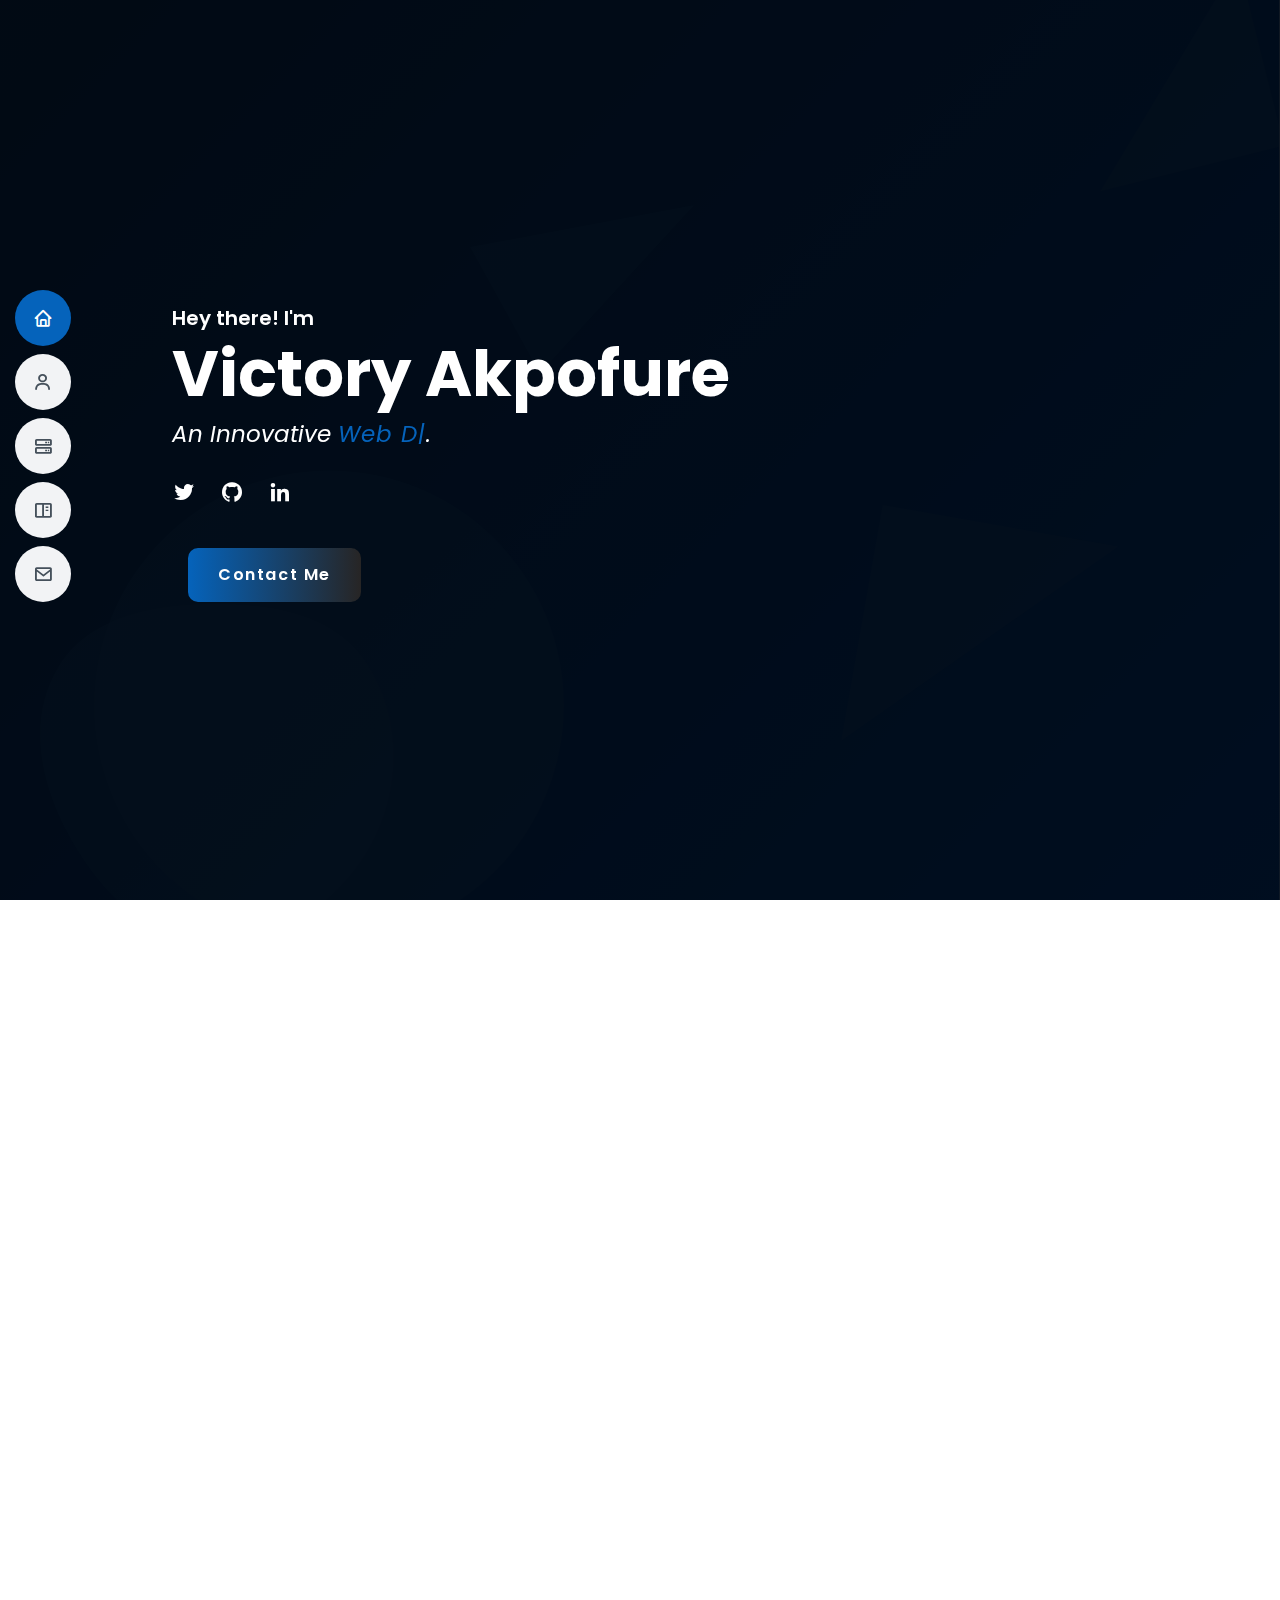
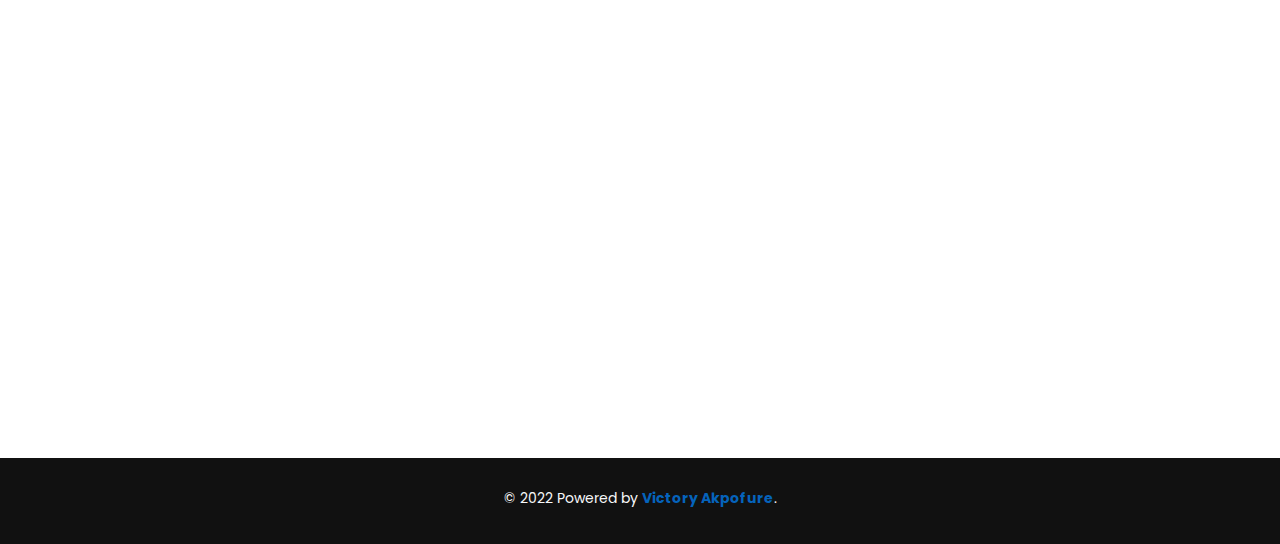
<file: index.html>
<!DOCTYPE html>
<html lang="en">

<head>
  <meta charset="utf-8">
  <meta content="width=device-width, initial-scale=1.0" name="viewport">

 <!-- Primary Meta Tags -->
<title>Victory Akpofure - Frontend Developer</title>
<meta name="title" content="Victory Akpofure - Frontend Developer">
<meta name="description" content="I'm Victory Akpofure an innovative Front End Developer with experience in developing and maintaining responsive websites in the recruiting industry. Proficient in HTML, CSS, JavaScript; plus modern frameworks like Bootstrap, Tailwind.">

<!-- Open Graph / Facebook -->
<meta property="og:type" content="website">
<meta property="og:url" content="https://victoryakpofure.github.io/">
<meta property="og:title" content="Victory Akpofure - Frontend Developer">
<meta property="og:description" content="I'm Victory Akpofure an innovative Front End Developer with experience in developing and maintaining responsive websites in the recruiting industry. Proficient in HTML, CSS, JavaScript; plus modern frameworks like Bootstrap, Tailwind.">
<meta property="og:image" content="./assets/img/home.jpg">

<!-- Twitter -->
<meta property="twitter:card" content="summary_large_image">
<meta property="twitter:url" content="https://victoryakpofure.github.io/">
<meta property="twitter:title" content="Victory Akpofure - Frontend Developer">
<meta property="twitter:description" content="I'm Victory Akpofure an innovative Front End Developer with experience in developing and maintaining responsive websites in the recruiting industry. Proficient in HTML, CSS, JavaScript; plus modern frameworks like Bootstrap, Tailwind.">
<meta property="twitter:image" content="./assets/img/home.jpg">
  <meta content="Frontend developer, Web developer, HTML, CSS, JavaScript, React, Node, Responsive Design, Web development" name="keywords">

  <!-- Favicons -->
  <link href="./assets/img/favicon01.png" rel="icon">
  <link href="./assets/img/favicon01.png" rel="apple-touch-icon">

  <link href="https://fonts.googleapis.com/css2?family=Poppins:ital,wght@0,100;0,200;0,300;0,400;0,500;0,600;0,700;0,800;0,900;1,100;1,200;1,300;1,400;1,500;1,600;1,700;1,800&display=swap" rel="stylesheet">
  <link href="assets/vendor/aos/aos.css" rel="stylesheet">
  <link href="assets/vendor/bootstrap/css/bootstrap.min.css" rel="stylesheet">
  <link href="assets/vendor/bootstrap-icons/bootstrap-icons.css" rel="stylesheet">
  <link href="assets/vendor/boxicons/css/boxicons.min.css" rel="stylesheet">
  <link href="assets/vendor/glightbox/css/glightbox.min.css" rel="stylesheet">
  <link href="assets/vendor/swiper/swiper-bundle.min.css" rel="stylesheet">
  <link href="assets/css/style.css" rel="stylesheet">


</head>

<body>

  <!-- ======= Mobile nav toggle button ======= -->
  <!-- <button type="button" class="mobile-nav-toggle d-xl-none"><i class="bi bi-list mobile-nav-toggle"></i></button> -->
  <i class="bi bi-list mobile-nav-toggle d-xl-none"></i>
  <!-- ======= Header ======= -->
  <header id="header" class="d-flex flex-column justify-content-center">

    <nav id="navbar" class="navbar nav-menu">
      <ul>
        <li><a href="#hero" class="nav-link scrollto active"><i class="bx bx-home"></i> <span>Home</span></a></li>
        <li><a href="#resume" class="nav-link scrollto"><i class="bx bx-user"></i> <span>Resume</span></a></li>
        <li><a href="#services" class="nav-link scrollto"><i class="bx bx-server"></i> <span>Skills</span></a></li>
        <li><a href="#portfolio" class="nav-link scrollto"><i class="bx bx-book-content"></i> <span>Projects</span></a></li>
        <li><a href="#contact" class="nav-link scrollto"><i class="bx bx-envelope"></i> <span>Contact</span></a></li>
      </ul>
    </nav><!-- .nav-menu -->

  </header><!-- End Header -->

  <!-- ======= Hero Section ======= -->
  <section id="hero" class="d-flex flex-column justify-content-center">
    <div class="container" data-aos="zoom-in" data-aos-delay="100">
      <h2>Hey there! I'm</h2>
      <h1>Victory Akpofure</h1>
      <p>An Innovative <span class="typed" data-typed-items="Web Developer, Frontend Developer"></span>.</p>
      <div class="social-links">
        <a  target="_blank" href="https://twitter.com/ToryDev_" class="twitter"><i class="bx bxl-twitter"></i></a>
        <a  target="_blank" href="https://github.com/victoryakpofure" class="github"><i class="bx bxl-github"></i></a>
        <a  target="_blank" href="https://ng.linkedin.com/in/akpofure-victory-26461a232" class="linkedin"><i class="bx bxl-linkedin"></i></a>
      </div>
      <a href="#contact" class="nav-link scrollto"><button class="ctn-btn">Contact Me</button></a>
    </div>
  </section>
  <!--======== End Hero ===========-->

  <main id="main">

    <!-- ======= About Section ======= -->
    <section id="resume" class="resume">
      <div class="container" data-aos="fade-up">

        <div class="section-title">
          <h2>Resume</span></h2>
        </div>

        <div class="row">
          <div class="col-lg-6">
            <h3 class="resume-title">Sumary</h3>
            <div class="resume-item pb-0">
              <h4>Victory Akpofure</h4>
              <p><em>I'm an innovative Front End Developer with experience in developing and maintaining responsive websites in the recruiting industry. Proficient in HTML, CSS, JavaScript; plus modern frameworks like Bootstrap, Tailwind.</em></p>
              <div id="socialLinks" class="social-links">
                <a target="_blank" href="https://twitter.com/ToryDev_" class="twitter"><i class="bx bxl-twitter"></i></a>
                <a target="_blank" href="https://github.com/victoryakpofure" class="github"><i class="bx bxl-github"></i></a>
                <a target="_blank" href="https://ng.linkedin.com/in/akpofure-victory-26461a232" class="linkedin"><i class="bx bxl-linkedin"></i></a>
              </div>
            </div>

          </div>
          <div class="col-lg-6">
            <h3 class="resume-title">Professional Experience</h3>
            <div class="resume-item">
              <h4>Frontend Developer</h4>
              <h5>Jan 2022 - Present: <em> Hybrid Technologies </em></h5>
              <p><em>Hybrid Technologies is a web and mobile development agency located in Nigeria. As the Front End Developer, my core activities includes:</em></p>
              <ul>
                <li>Recommending solutions for a streamlined, user-friendly interface with the design team.</li>
                <li>Performing bug fixes and code reviews. Technical debt reduced by 30% within first month.</li>
                <li>Designing and implementing HTML email templates and newsletters for marketing campaigns.</li>
                <li>Implementing a mobile-first approach to existing websites.</li>
                <li>Collaborating with designers to ensure designs were efficient and technically sound.</li>
                <li>Creating modular, responsive templates using modern CSS techniques and JavaScript libraries.</li>
                <li>Leveraging responsive web frameworks to complete deliverables ahead of schedule.</li>
              </ul>
            </div>
          </div>
        </div>

      </div>
    </section>

      </div>
    </section> 
    <!--============= End About Section============= -->

    <!-- ======= Services Section ======= -->
    <section id="services" class="services">
      <div class="container " data-aos="fade-up">
        
        <div class="section-title">
          <h2>Skills</h2>
        </div>
        
        <div class="row">

          <div class="col-lg-2 col-md-3 col-6 d-flex align-items-stretch" data-aos="zoom-in" data-aos-delay="100">
            <div class="icon-box iconbox-blue">
              <div class="icon">
                <i class="bx bxl-html5"></i>
              </div>
              <h6>HTML</h6>
            </div>
          </div>

          <div class="col-lg-2 col-md-3 col-6 d-flex align-items-stretch" data-aos="zoom-in" data-aos-delay="100">
            <div class="icon-box iconbox-blue">
              <div class="icon">
                <i class="bx bxl-css3"></i>
              </div>
              <h6>CSS</h6>
            </div>
          </div>

          <div class="col-lg-2 col-md-3 col-6 d-flex align-items-stretch" data-aos="zoom-in" data-aos-delay="100">
            <div class="icon-box iconbox-blue">
              <div class="icon">
                <i class="bx bxl-javascript"></i>
              </div>
              <h6>JavaScript</h6>
            </div>
          </div>

          <div class="col-lg-2 col-md-3 col-6 d-flex align-items-stretch" data-aos="zoom-in" data-aos-delay="100">
            <div class="icon-box iconbox-blue">
              <div class="icon">
                <i class="bx bxl-bootstrap"></i>
              </div>
              <h6>BootStrap</h6>
            </div>
          </div>

          <div class="col-lg-2 col-md-3 col-6 d-flex align-items-stretch" data-aos="zoom-in" data-aos-delay="100">
            <div class="icon-box iconbox-blue">
              <div class="icon">
                <i class="bx bxl-sass"></i>
              </div>
              <h6>SCSS</h6>
            </div>
          </div>

          <!-- <div class="col-lg-2 col-md-3 col-6 d-flex align-items-stretch" data-aos="zoom-in" data-aos-delay="100">
            <div class="icon-box iconbox-blue">
              <div class="icon">
                <i class="bx bxl-react"></i>
              </div>
              <h6>React.Js</h6>
            </div>
          </div> -->

          <!-- <div class="col-lg-2 col-md-3 col-6 d-flex align-items-stretch" data-aos="zoom-in" data-aos-delay="100">
            <div class="icon-box iconbox-blue">
              <div class="icon">
                <i class="bx bxl-nodejs"></i>
              </div>
              <h6>Node.Js</h6>
            </div>
          </div> -->

          <div class="col-lg-2 col-md-3 col-6 d-flex align-items-stretch" data-aos="zoom-in" data-aos-delay="100">
            <div class="icon-box iconbox-blue">
              <div class="icon">
                <i class="bx bxl-microsoft"></i>
              </div>
              <h6>Ms Office</h6>
            </div>
          </div>

          <div class="col-lg-2 col-md-3 col-6 d-flex align-items-stretch" data-aos="zoom-in" data-aos-delay="100">
            <div class="icon-box iconbox-blue">
              <div class="icon">
                <i class="bx bxl-figma"></i>
              </div>
              <h6>Figma</h6>
            </div>
          </div>

          <div class="col-lg-2 col-md-3 col-6 d-flex align-items-stretch" data-aos="zoom-in" data-aos-delay="100">
            <div class="icon-box iconbox-blue">
              <div class="icon">
                <i class="bx bxl-adobe"></i>
              </div>
              <h6>Photoshop</h6>
            </div>
          </div>

          <div class="col-lg-2 col-md-3 col-6 d-flex align-items-stretch" data-aos="zoom-in" data-aos-delay="100">
            <div class="icon-box iconbox-blue">
              <div class="icon">
                <i class="bx bx-devices"></i>
              </div>
              <h6>Responsive Design</h6>
            </div>
          </div>

          <div class="col-lg-2 col-md-3 col-6 d-flex align-items-stretch" data-aos="zoom-in" data-aos-delay="100">
            <div class="icon-box iconbox-blue">
              <div class="icon">
                <i class="bx bx-time"></i>
              </div>
              <h6>Time Management</h6>
            </div>
          </div>

          <div class="col-lg-2 col-md-3 col-6 d-flex align-items-stretch" data-aos="zoom-in" data-aos-delay="100">
            <div class="icon-box iconbox-blue">
              <div class="icon">
                <i class="bx bx-bug"></i>
              </div>
              <h6>Debugging</h6>
            </div>
          </div>

          <div class="col-lg-2 col-md-3 col-6 d-flex align-items-stretch" data-aos="zoom-in" data-aos-delay="100">
            <div class="icon-box iconbox-blue">
              <div class="icon">
                <i class="bx bx-terminal"></i>
              </div>
              <h6>Problem Solving</h6>
            </div>
          </div>

          <div class="col-lg-2 col-md-3 col-6 d-flex align-items-stretch" data-aos="zoom-in" data-aos-delay="100">
            <div class="icon-box iconbox-blue">
              <div class="icon">
                <i class="bx bx-zoom-in"></i>
              </div>
              <h6>Attention to Details</h6>
            </div>
          </div>

          <div class="col-lg-2 col-md-3 col-6 d-flex align-items-stretch" data-aos="zoom-in" data-aos-delay="100">
            <div class="icon-box iconbox-blue">
              <div class="icon">
                <i class="bx bx-group"></i>
              </div>
              <h6>Teamwork</h6>
            </div>
          </div>

          <div class="col-lg-2 col-md-3 col-6 d-flex align-items-stretch" data-aos="zoom-in" data-aos-delay="100">
            <div class="icon-box iconbox-blue">
              <div class="icon">
                <i class="bx bx-conversation"></i>
              </div>
              <h6>Communication</h6>
            </div>
          </div>

          <div class="col-lg-2 col-md-3 col-6 d-flex align-items-stretch" data-aos="zoom-in" data-aos-delay="100">
            <div class="icon-box iconbox-blue">
              <div class="icon">
                <i class="bx bx-folder"></i>
              </div>
              <h6>Organization</h6>
            </div>
          </div>

          <!-- <div class="col-lg-4 col-md-6 d-flex align-items-stretch mt-4 mt-md-0" data-aos="zoom-in" data-aos-delay="200">
            <div class="icon-box iconbox-orange ">
              <div class="icon">
                <svg width="100" height="100" viewBox="0 0 600 600" xmlns="http://www.w3.org/2000/svg">
                  <path stroke="none" stroke-width="0" fill="#f5f5f5" d="M300,582.0697525312426C382.5290701553225,586.8405444964366,449.9789794690241,525.3245884688669,502.5850820975895,461.55621195738473C556.606425686781,396.0723002908107,615.8543463187945,314.28637112970534,586.6730223649479,234.56875336149918C558.9533121215079,158.8439757836574,454.9685369536778,164.00468322053177,381.49747125262974,130.76875717737553C312.15926192815925,99.40240125094834,248.97055460311594,18.661163978235184,179.8680185752513,50.54337015887873C110.5421016452524,82.52863877960104,119.82277516462835,180.83849132639028,109.12597500060166,256.43424936330496C100.08760227029461,320.3096726198365,92.17705696193138,384.0621239912766,124.79988738764834,439.7174275375508C164.83382741302287,508.01625554203684,220.96474134820875,577.5009287672846,300,582.0697525312426"></path>
                </svg>
                <i class="bx bx-file"></i>
              </div>
              <h4><a href="">Stunning Designs</a></h4>
              <p>My main goal is to engage your customers and deliver robust user experience. My designs are stunning and easy to understand. Due to the  eyecatching and simple interface of my designs, visitors can easily be converted to customers, subscribers and so on.</p>
            </div>
          </div>

          <div class="col-lg-4 col-md-6 d-flex align-items-stretch mt-4 mt-lg-0" data-aos="zoom-in" data-aos-delay="300">
            <div class="icon-box iconbox-pink">
              <div class="icon">
                <svg width="100" height="100" viewBox="0 0 600 600" xmlns="http://www.w3.org/2000/svg">
                  <path stroke="none" stroke-width="0" fill="#f5f5f5" d="M300,541.5067337569781C382.14930387511276,545.0595476570109,479.8736841581634,548.3450877840088,526.4010558755058,480.5488172755941C571.5218469581645,414.80211281144784,517.5187510058486,332.0715597781072,496.52539010469104,255.14436215662573C477.37192572678356,184.95920475031193,473.57363656557914,105.61284051026155,413.0603344069578,65.22779650032875C343.27470386102294,18.654635553484475,251.2091493199835,5.337323636656869,175.0934190732945,40.62881213300186C97.87086631185822,76.43348514350839,51.98124368387456,156.15599469081315,36.44837278890362,239.84606092416172C21.716077023791087,319.22268207091537,43.775223500013084,401.1760424656574,96.891909868211,461.97329694683043C147.22146801428983,519.5804099606455,223.5754009179313,538.201503339737,300,541.5067337569781"></path>
                </svg>
                <i class="bx bxl-css3"></i>
              </div>
              <h4><a href="">CSS3 development</a></h4>
              <p> Using CSS style sheets and effects, I create a unique &amp; look of your website, using the sketch/user interface you provide or from my rich catalogs which you can choose from</p>
            </div>
          </div>

          <div class="col-lg-4 col-md-6 d-flex align-items-stretch mt-4" data-aos="zoom-in" data-aos-delay="100">
            <div class="icon-box iconbox-yellow">
              <div class="icon">
                <svg width="100" height="100" viewBox="0 0 600 600" xmlns="http://www.w3.org/2000/svg">
                  <path stroke="none" stroke-width="0" fill="#f5f5f5" d="M300,503.46388370962813C374.79870501325706,506.71871716319447,464.8034551963731,527.1746412648533,510.4981551193396,467.86667711651364C555.9287308511215,408.9015244558933,512.6030010748507,327.5744911775523,490.211057578863,256.5855673507754C471.097692560561,195.9906835881958,447.69079081568157,138.11976852964426,395.19560036434837,102.3242989838813C329.3053358748298,57.3949838291264,248.02791733380457,8.279543830951368,175.87071277845988,42.242879143198664C103.41431057327972,76.34704239035025,93.79494320519305,170.9812938413882,81.28167332365135,250.07896920659033C70.17666984294237,320.27484674793965,64.84698225790005,396.69656628748305,111.28512138212992,450.4950937839243C156.20124167950087,502.5303643271138,231.32542653798444,500.4755392045468,300,503.46388370962813"></path>
                </svg>
                <i class="bx bxl-javascript"></i>
              </div>
              <h4><a href="">JavaScript development</a></h4>
              <p>JavaScript development is used to transform an HTML page into the dynamic and interactive ecosystem. It gives me the possibility to add rich functionality and interactive elements like maps, films, sliders, music players, online games to the website and other cool and important features.</p>
            </div>
          </div>

          <div class="col-lg-4 col-md-6 d-flex align-items-stretch mt-4" data-aos="zoom-in" data-aos-delay="200">
            <div class="icon-box iconbox-red">
              <div class="icon">
                <svg width="100" height="100" viewBox="0 0 600 600" xmlns="http://www.w3.org/2000/svg">
                  <path stroke="none" stroke-width="0" fill="#f5f5f5" d="M300,532.3542879108572C369.38199826031484,532.3153073249985,429.10787420159085,491.63046689027357,474.5244479745417,439.17860296908856C522.8885846962883,383.3225815378663,569.1668002868075,314.3205725914397,550.7432151929288,242.7694973846089C532.6665558377875,172.5657663291529,456.2379748765914,142.6223662098291,390.3689995646985,112.34683881706744C326.66090330228417,83.06452184765237,258.84405631176094,53.51806209861945,193.32584062364296,78.48882559362697C121.61183558270385,105.82097193414197,62.805066853699245,167.19869350419734,48.57481801355237,242.6138429142374C34.843463184063346,315.3850353017275,76.69343916112496,383.4422959591041,125.22947124332185,439.3748458443577C170.7312796277747,491.8107796887764,230.57421082200815,532.3932930995766,300,532.3542879108572"></path>
                </svg>
                <i class="bx bxl-wordpress"></i>
              </div>
              <h4><a href="">Content Management System development</a></h4>
              <p> I build Content Management Systems for your specific needs. I work with one of the most popular and widely used CMS known as WordPress. I can either adapt your existing website, or design a new one. incorporating Wordpress by logging in to your admin area you can edit your website, can upload images to your page, upload link to pdf or word documents on the server, add email or web links etc.</p>
            </div>
          </div>

          <div class="col-lg-4 col-md-6 d-flex align-items-stretch mt-4" data-aos="zoom-in" data-aos-delay="300">
            <div class="icon-box iconbox-teal">
              <div class="icon">
                <svg width="100" height="100" viewBox="0 0 600 600" xmlns="http://www.w3.org/2000/svg">
                  <path stroke="none" stroke-width="0" fill="#f5f5f5" d="M300,566.797414625762C385.7384707136149,576.1784315230908,478.7894351017131,552.8928747891023,531.9192734346935,484.94944893311C584.6109503024035,417.5663521118492,582.489472248146,322.67544863468447,553.9536738515405,242.03673114598146C529.1557734026468,171.96086150256528,465.24506316201064,127.66468636344209,395.9583748389544,100.7403814666027C334.2173773831606,76.7482773500951,269.4350130405921,84.62216499799875,207.1952322260088,107.2889140133804C132.92018162631612,134.33871894543012,41.79353780512637,160.00259165414826,22.644507872594943,236.69541883565114C3.319112789854554,314.0945973066697,72.72355303640163,379.243833228382,124.04198916343866,440.3218312028393C172.9286146004772,498.5055451809895,224.45579914871206,558.5317968840102,300,566.797414625762"></path>
                </svg>
                <i class="bx bxl-internet-explorer"></i>
              </div>
              <h4><a href="">Full Website Package</a></h4>
              <p> Following an initial meeting either face to face or online to discuss your requirements, I can register your domain name, design your website and organise your hosting for you. In the case of wordpress sites you would need to take out one of our management packages to keep your website backed-up, updated and secure.</p>
            </div>
          </div> -->

        </div>

      </div>
    </section>
    <!-- End Services Section -->
    <!-- ======= Portfolio Section ======= -->
    <section id="portfolio" class="portfolio section-bg">
      <div class="container" data-aos="fade-up">

        <div class="section-title">
          <h2>Projects</h2>
        </div>

        <div class="row">
          <div class="col-lg-12 d-flex justify-content-center" data-aos="fade-up" data-aos-delay="100">
            <ul id="portfolio-flters">
              <li data-filter="*" class="filter-active">All</li>
              <li data-filter=".filter-app">App</li>
              <li data-filter=".filter-web">Web</li>
            </ul>
          </div>
        </div>

        <div class="row portfolio-container" data-aos="fade-up" data-aos-delay="200">

          <div class="col-lg-4 col-md-6 portfolio-item filter-app">
            <div class="portfolio-wrap">
              <img src="assets/img/portfolio/todo.jpg" class="img-fluid" alt="">
              <div class="portfolio-info">
                <h4>TODO Application</h4>
                <div class="portfolio-links">
                  <!-- <a href="assets/img/portfolio/todo.jpg" data-gallery="portfolioGallery" class="portfolio-lightbox" title="TODO Application with localStorage"><i class="bx bx-plus"></i></a> -->
                  <a href="./portfolio/app1.html" class="portfolio-details-lightbox" data-glightbox="type: external" title="Details"><i class="bx bx-file"></i></a>
                  <a target="_blank" href="https://victoryakpofure.github.io/todo/" title="View"><i class="bx bx-navigation"></i></a>
                </div>
              </div>
            </div>
          </div>

          <div class="col-lg-4 col-md-6 portfolio-item filter-web">
            <div class="portfolio-wrap">
              <img src="assets/img/portfolio/desktop-design.jpg" class="img-fluid" alt="">
              <div class="portfolio-info">
                <h4>Snap: Responsive landing page</h4>
                <div class="portfolio-links">
                  <a href="./portfolio/web1.html" class="portfolio-details-lightbox" data-glightbox="type: external" title="Portfolio Details"><i class="bx bx-file"></i></a>
                  <a target="_blank" href="https://victoryakpofure.github.io/snap/" title="View"><i class="bx bx-navigation"></i></a>
                </div>
              </div>
            </div>
          </div>

          <div class="col-lg-4 col-md-6 portfolio-item filter-web">
            <div class="portfolio-wrap">
              <img src="assets/img/portfolio/toryapparel-min.jpg" class="img-fluid" alt="">
              <div class="portfolio-info">
                <h4>ToryApparel: Responsive landing page</h4>
                <div class="portfolio-links">
                  <a href="./portfolio/web2.html" class="portfolio-details-lightbox" data-glightbox="type: external" title="Portfolio Details"><i class="bx bx-file"></i></a>
                  <a target="_blank" href="https://victoryakpofure.github.io/toryapparel/" title="View"><i class="bx bx-navigation"></i></a>
                </div>
              </div>
            </div>
          </div>

        </div>

      </div>
    </section> 

    <!-- End Portfolio Section -->

    <!-- ======= Contact Section ======= -->
    <section id="contact" class="contact">
      <div class="container" data-aos="fade-up">

        <div class="section-title">
          <h2>Contact</h2>
        </div>

        <div class="row mt-1">

          <div class="col-lg-4">
            <div class="info">
              <!-- <div class="address">
                <i class="bi bi-geo-alt"></i>
                <h4>Location:</h4>
                <p>A108 Adam Street, New York, NY 535022</p>
              </div> -->
              
              <div id="socialLinks" class="social-links">
                <a target="_blank" href="https://twitter.com/ToryDev_" class="twitter"><i class="bx bxl-twitter"></i></a>
                <a target="_blank" href="https://github.com/victoryakpofure" class="github"><i class="bx bxl-github"></i></a>
                <a target="_blank" href="https://ng.linkedin.com/in/akpofure-victory-26461a232" class="linkedin"><i class="bx bxl-linkedin"></i></a>
              </div>

            </div>

          </div>

          <div class="col-lg-8 mt-5 mt-lg-0">

            <form action="forms/contact.php" method="post" role="form" class="php-email-form" netlify>
              <div class="row">
                <div class="col-md-6 form-group">
                  <input type="text" name="name" class="form-control" id="name" placeholder="Your Name" required>
                </div>
                <div class="col-md-6 form-group mt-3 mt-md-0">
                  <input type="email" class="form-control" name="email" id="email" placeholder="Your Email" required>
                </div>
              </div>
              <div class="form-group mt-3">
                <input type="text" class="form-control" name="subject" id="subject" placeholder="Subject" required>
              </div>
              <div class="form-group mt-3">
                <textarea class="form-control" name="message" rows="5" placeholder="Message" required></textarea>
              </div>
              <div class="my-3">
                <div class="loading">Loading</div>
                <div class="error-message"></div>
                <div class="sent-message">Your message has been sent. Thank you!</div>
              </div>
              <div class="text-center"><button type="submit">Send Message</button></div>
            </form>

          </div>

        </div>

      </div>
    </section><!-- End Contact Section -->

  </main><!-- End #main -->

  <!-- ======= Footer ======= -->
  <footer id="footer">
    <div class="container">
      
      <div class="copyright">
        &copy; 2022 Powered by <strong><span><a href="./index.html">Victory Akpofure</a></span></strong>. 
      </div>
      
    </div>
  </footer><!-- End Footer -->

  <div id="preloader"></div>
  <a href="#" class="back-to-top d-flex align-items-center justify-content-center"><i class="bi bi-arrow-up-short"></i></a>

  <script src="assets/vendor/purecounter/purecounter.js"></script>
  <script src="assets/vendor/aos/aos.js"></script>
  <script src="assets/vendor/bootstrap/js/bootstrap.bundle.min.js"></script>
  <script src="assets/vendor/glightbox/js/glightbox.min.js"></script>
  <script src="assets/vendor/isotope-layout/isotope.pkgd.min.js"></script>
  <script src="assets/vendor/swiper/swiper-bundle.min.js"></script>
  <script src="assets/vendor/typed.js/typed.min.js"></script>
  <script src="assets/vendor/waypoints/noframework.waypoints.js"></script>
  <!-- <script src="assets/vendor/php-email-form/validate.js"></script> -->
  <script src="assets/js/main.js"></script>

</body>

</html>
</file>
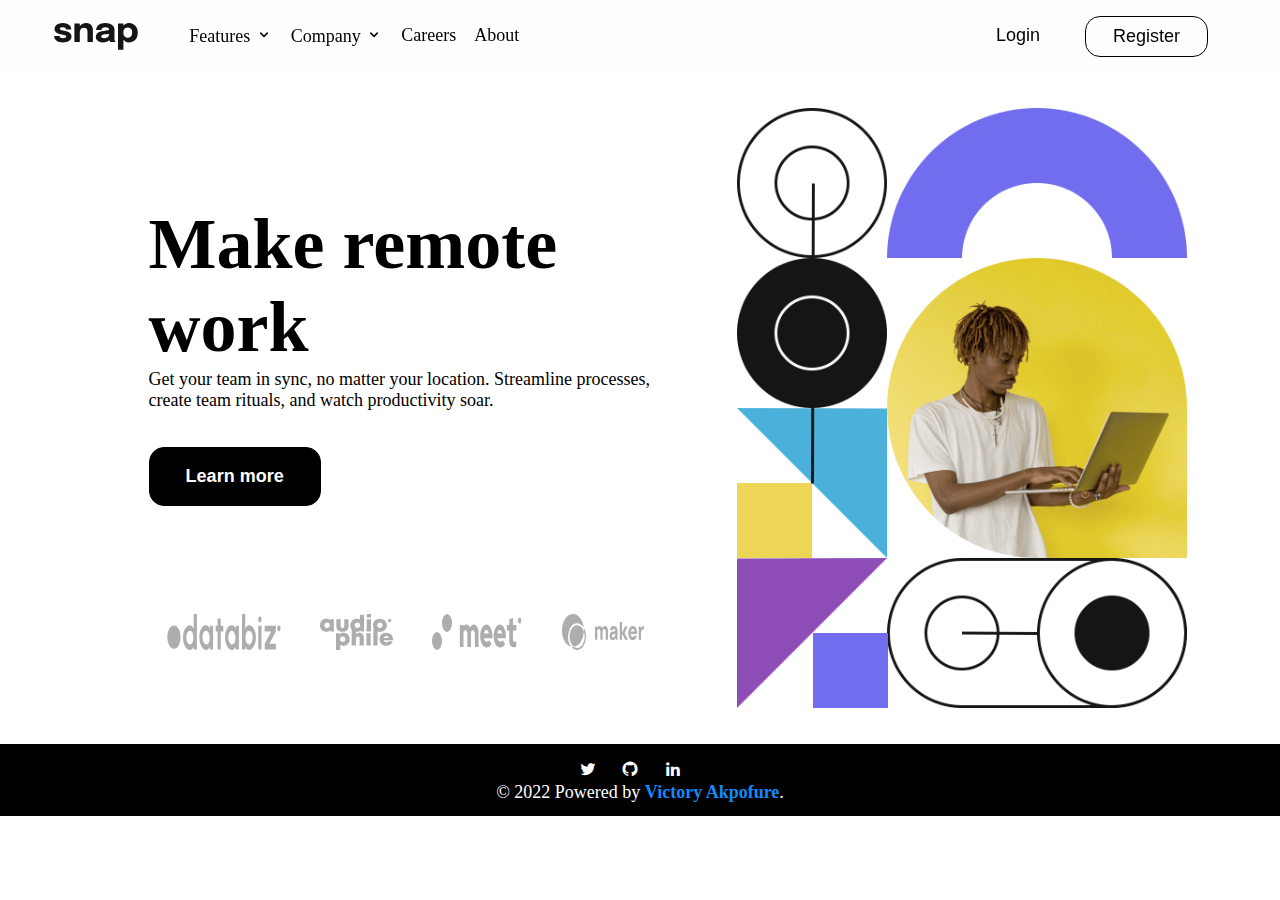
<file: snap/index.html>
<!DOCTYPE html>
  <html lang="en">
    <head>
      <meta charset="UTF-8">
      <meta name="viewport" content="width=device-width, initial-scale=1.0"> <!-- displays site properly based on user's device -->
      <link rel="icon" type="image/png" sizes="32x32" href="./images/favicon-32x32.png">
      <link rel="stylesheet" href="assets/style.css">
      <link href='https://unpkg.com/boxicons@2.1.2/css/boxicons.min.css' rel='stylesheet'>
      <title>Frontend Mentor | Intro section with dropdown navigation</title>
    </head>
    <body>
        <header>
            <img class="logo" src="./images/logo.svg" alt="logo">
            <ul class="nav d-none">
              <div class="nav_links">
                <li class="f"><a href="#">Features <i class='bx bx-chevron-down'></i></a>
                  <ul class="fc d-none">
                    <li><i class='bx bx-task'></i> Todo List</li>
                    <li><i class='bx bx-calendar'></i> Calender</li>
                    <li><i class='bx bx-bell'></i> Reminder</li>
                    <li><i class='bx bx-disc'></i> Planning</li>
                  </ul>
                </li>
                <li class="c"><a href="#">Company <i class='bx bx-chevron-down'></i></a>
                  <ul class="cc d-none">
                    <li>History</li>
                    <li>Our Team</li>
                    <li>Blog</li>
                  </ul>
                </li>
                <li><a href="#">Careers</a></li>
                <li><a href="#">About</a></li>
              </div>
              <div class="nav_btn nav_links">
                <li><button class="nbtn1">Login</button></li>
                <li><button>Register</button></li>
              </div>
            </ul>
            <div class="ham cl"></div>
        </header>
        <main>
          <img src="./images/image-hero-mobile.png" alt="" class="img">
          <div class="imgd">
            <img src="./images/image-hero-desktop.png" alt="">
            
          </div>
          <div class="hero">
            <h1>Make remote work</h1>
            <p>Get your team in sync, no matter your location. Streamline processes, 
            create team rituals, and watch productivity soar.</p>
            <button class="learn">Learn more</button>
            <div class="client">
              <img src="./images/client-databiz.svg" alt="">
              <img src="./images/client-audiophile.svg" alt="">
              <img src="./images/client-meet.svg" alt="">
              <img src="./images/client-maker.svg" alt="">
            </div>
          </div>
        </main>
        <footer id="footer">
          <div id="socialLinks" class="social-links">
            <a target="_blank" href="https://twitter.com/ToryDev_" class="twitter"><i class="bx bxl-twitter"></i></a>
            <a target="_blank" href="https://github.com/victoryakpofure" class="github"><i class="bx bxl-github"></i></a>
            <a target="_blank" href="https://ng.linkedin.com/in/akpofure-victory-26461a232" class="linkedin"><i class="bx bxl-linkedin"></i></a>
          </div>            
            <div class="copyright">
              &copy; 2022 Powered by <strong><span><a href="http://victoryakpofure.github.io">Victory Akpofure</a></span></strong>. 
            </div>
        </footer>


      
      <!-- <div class="attribution">
        Challenge by <a href="https://www.frontendmentor.io?ref=challenge" target="_blank">Frontend Mentor</a>. 
        Coded by <a href="#">Your Name Here</a>.
      </div> -->
      <script src="./assets/app.js"></script>
    </body>
  </html>
</file>
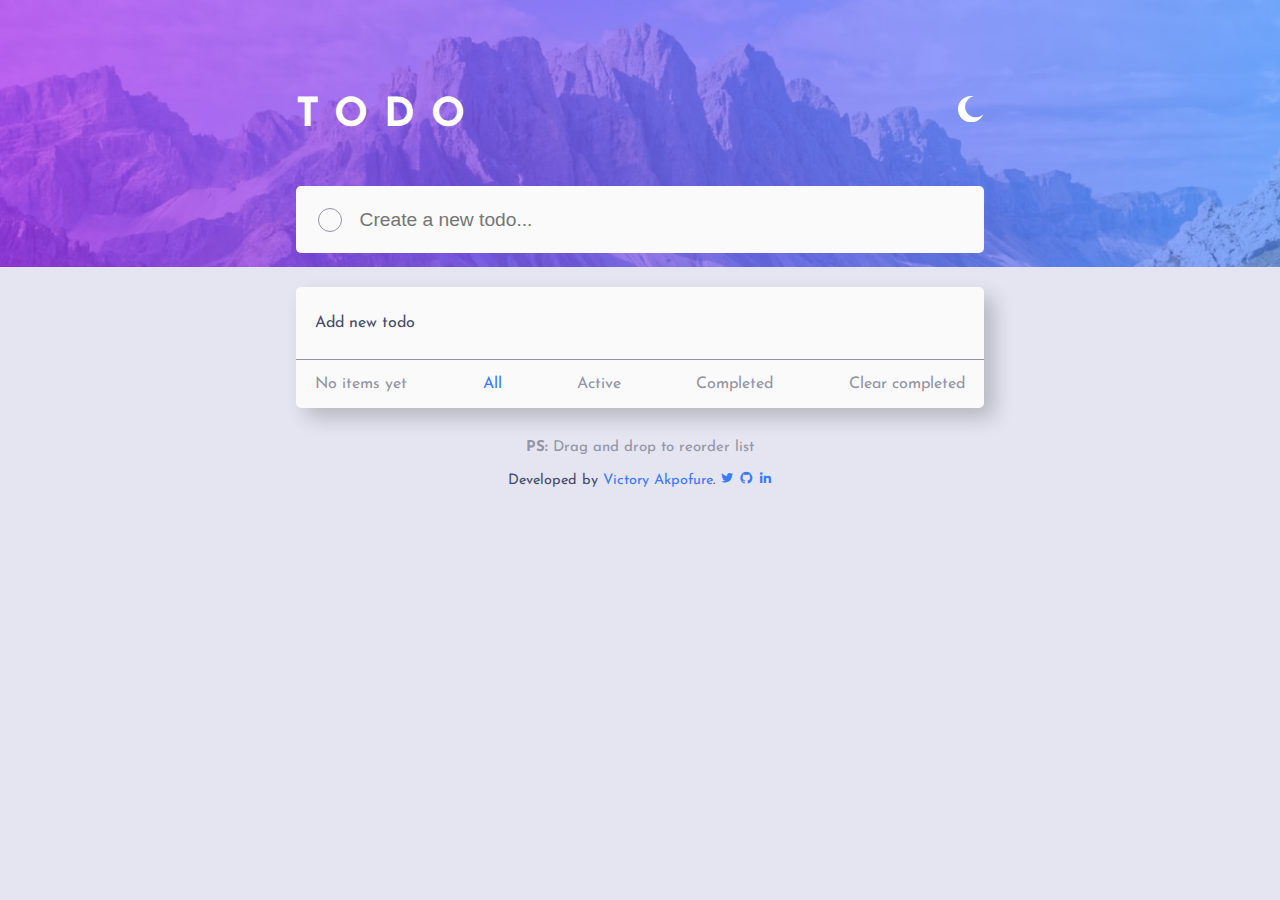
<file: todo/index.html>
<!DOCTYPE html>
<html lang="en">
  <head>
    <meta charset="UTF-8" />
    <meta name="viewport" content="width=device-width, initial-scale=1.0" />
    <!-- <link rel="icon" type="image/png" sizes="32x32" href="./images/favicon-32x32.png"/> -->
    <title>Todo app | Victory Akpofure</title>
    <link href="https://fonts.googleapis.com/css2?family=Josefin+Sans:wght@400;700&display=swap" rel="stylesheet"/>
    <!-- <link rel="stylesheet" href="./css/boxicons.min.css"> -->
    <link href="css/style.css" rel="stylesheet" />
    <link href='https://unpkg.com/boxicons@2.1.2/css/boxicons.min.css' rel='stylesheet'>
  </head>

  <body>
    <div class="container">
      <header>
        <h1>Todo</h1>
        <button class="theme"></button>
      </header>
      <aside class="add-todo">
        <div class="check-icon"></div>
        <input type="text" name="to-do" placeholder="Create a new todo..." />
      </aside>
      <div class="list-type">
        <div>
          <span class="info active all">All</span>
          <span class="info unfinished">Active</span>
          <span class="info finished">Completed</span>
        </div>
      </div>
      <main class="todo-list">
        <div class="todo-list__items">
          <!-- <div class="item">
            <input type="checkbox" name="todo-item" id="item1" />
            <label for="item1" class="label">Remember to add this to your portfolio</label>
            <button class="delete-item" />
          </div> -->
        </div>
        <div class="todo-list__overview">
          <span class="left">5 items left</span>
          <span class="info all active mobile">All</span>
          <span class="info unfinished mobile">Active</span>
          <span class="info finished mobile">Completed</span>

          <span class="clear">Clear completed</span>
        </div>
      </main>
      
      <small class="reorder"><strong>PS: </strong> Drag and drop to reorder list</small>
    </div>
    <div class="attribution">Developed by<a href="https://victoryakpofure.github.io" target="_blank"> Victory Akpofure</a>.
      <a target="_blank" href="https://twitter.com/ToryDev_" class="twitter"><i class="bx bxl-twitter"></i></a>
      <a target="_blank" href="https://github.com/victoryakpofure" class="github"><i class="bx bxl-github"></i></a>
      <a target="_blank" href="https://ng.linkedin.com/in/victory-akpofure-26461a232" class="linkedin"><i class="bx bxl-linkedin"></i></a></div>


    <script src="index.js"></script>
  </body>
</html>
</file>
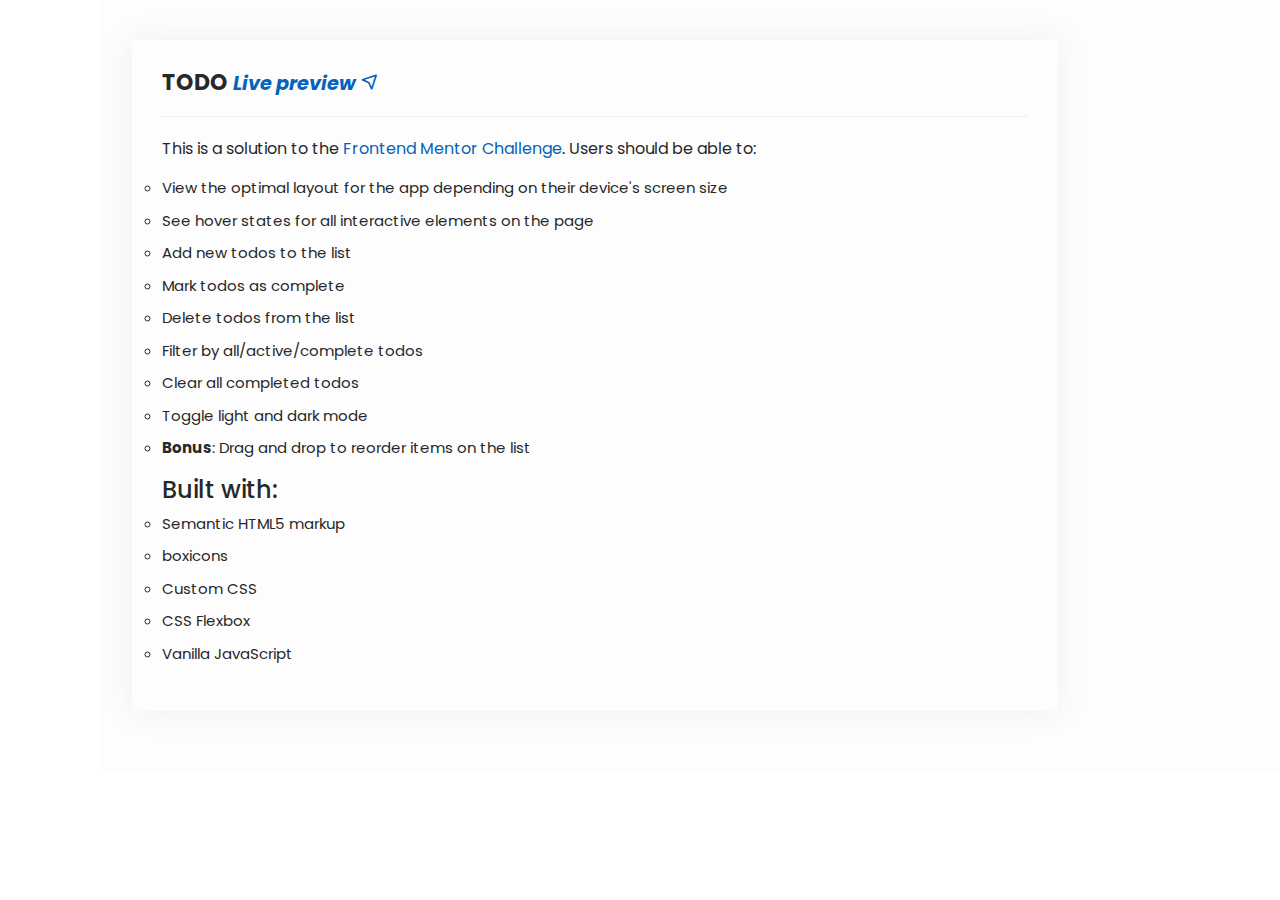
<file: portfolio/app1.html>
<!DOCTYPE html>
<html lang="en">

<head>
  <meta charset="utf-8">
  <meta content="width=device-width, initial-scale=1.0" name="viewport">

  <title>Portfolio Details - Personal Bootstrap Template</title>
  <meta content="" name="description">
  <meta content="" name="keywords">

  <!-- Favicons -->
  <link href="assets/img/favicon.png" rel="icon">
  <link href="assets/img/apple-touch-icon.png" rel="apple-touch-icon">

  <!-- Google Fonts -->
  <link href="https://fonts.googleapis.com/css?family=Open+Sans:300,300i,400,400i,600,600i,700,700i|Raleway:300,300i,400,400i,500,500i,600,600i,700,700i|Poppins:300,300i,400,400i,500,500i,600,600i,700,700i" rel="stylesheet">

  <!-- Vendor CSS Files -->
  <link href="../assets/vendor/aos/aos.css" rel="stylesheet">
  <link href="../assets/vendor/bootstrap/css/bootstrap.min.css" rel="stylesheet">
  <link href="../assets/vendor/bootstrap-icons/bootstrap-icons.css" rel="stylesheet">
  <link href="../assets/vendor/boxicons/css/boxicons.min.css" rel="stylesheet">
  <link href="../assets/vendor/glightbox/css/glightbox.min.css" rel="stylesheet">

  <link href="../assets/css/style.css" rel="stylesheet">
</head>

<body>

  <main id="main">

    <!-- ======= Portfolio Details Section ======= -->
    <section id="portfolio-details" class="portfolio-details">
      <div class="container">

        <div class="row align-items-center">

          <div class="col-lg-10">
            <div class="portfolio-info">
              <h3>TODO <small> <em> <a href="https://victoryakpofure.github.io/todo/" target="_blank"> Live preview <i class="bx bx-navigation"></i></a></em></small></h3>
              <p>This is a solution to the <a href="https://www.frontendmentor.io/challenges/todo-app-Su1_KokOW">Frontend Mentor Challenge</a>. Users should be able to:
                <ul>
                  <li>View the optimal layout for the app depending on their device's screen size</li>
                  <li>See hover states for all interactive elements on the page</li>
                  <li>Add new todos to the list</li>
                  <li>Mark todos as complete</li>
                  <li>Delete todos from the list</li>
                  <li>Filter by all/active/complete todos</li>
                  <li>Clear all completed todos</li>
                  <li>Toggle light and dark mode</li>
                  <li><Strong>Bonus</Strong>: Drag and drop to reorder items on the list</li>
                </ul>
                <h4>Built with:</h4>
                <ul>
                  <li>Semantic HTML5 markup</li>
                  <li>boxicons</li>
                  <li>Custom CSS</li>
                  <li>CSS Flexbox</li>
                  <li>Vanilla JavaScript</li>
                </ul>
              </p>
              
            </div>
          </div>

        </div>

      </div>
    </section><!-- End Portfolio Details Section -->

  </main><!-- End #main -->

  <div id="preloader"></div>
  <a href="#" class="back-to-top d-flex align-items-center justify-content-center"><i class="bi bi-arrow-up-short"></i></a>

  <!-- Vendor JS Files -->
  <script src="../assets/vendor/purecounter/purecounter.js"></script>
  <script src="../assets/vendor/aos/aos.js"></script>
  <script src="../assets/vendor/bootstrap/js/bootstrap.bundle.min.js"></script>
  <script src="../assets/vendor/glightbox/js/glightbox.min.js"></script>
  <script src="../assets/vendor/isotope-layout/isotope.pkgd.min.js"></script>
  <script src="../assets/vendor/typed.js/typed.min.js"></script>
  <script src="../assets/vendor/waypoints/noframework.waypoints.js"></script>
  <script src="../assets/vendor/php-email-form/validate.js"></script>

  <!-- Template Main JS File -->
  <script src="../assets/js/main.js"></script>

</body>

</html>
</file>
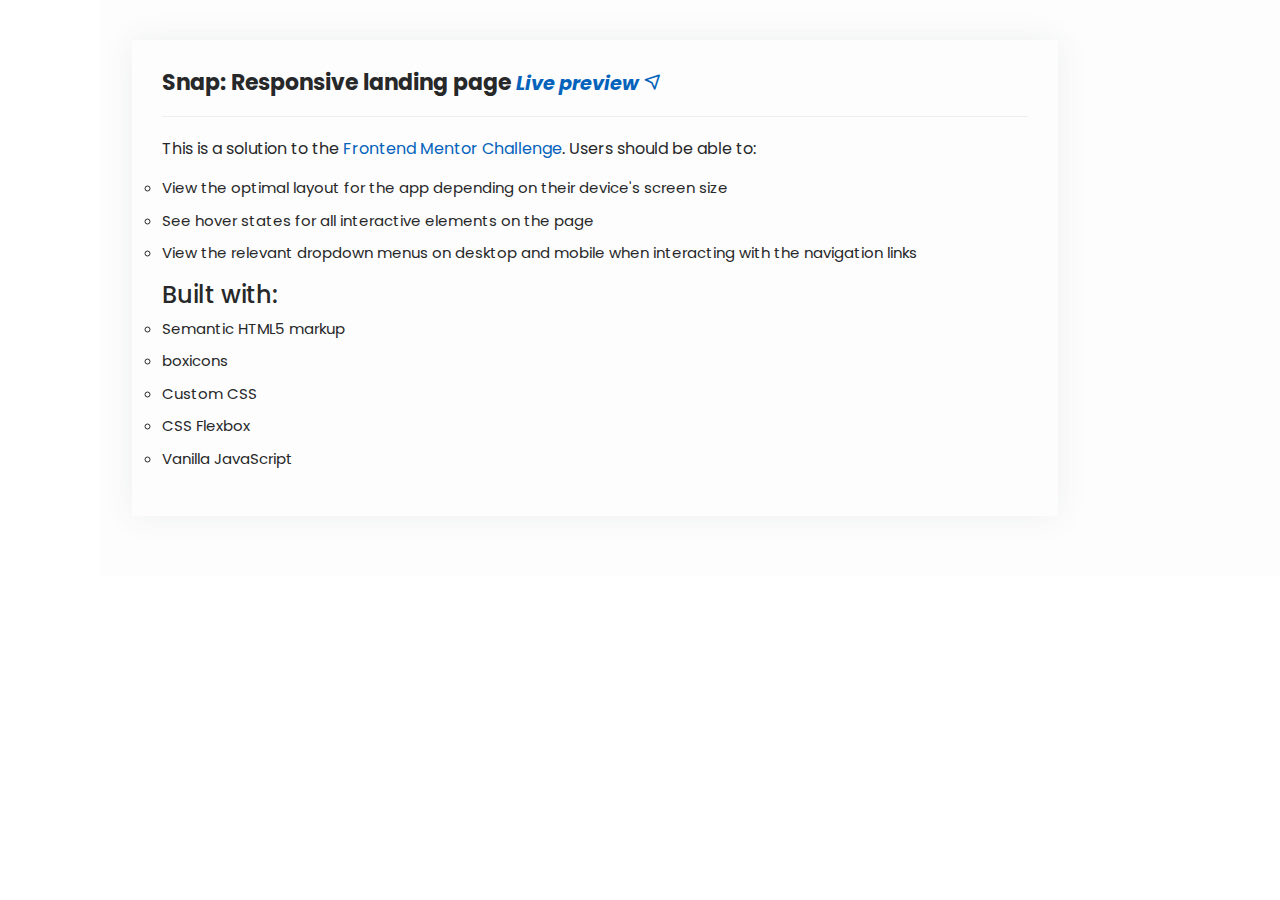
<file: portfolio/web1.html>
<!DOCTYPE html>
<html lang="en">

<head>
  <meta charset="utf-8">
  <meta content="width=device-width, initial-scale=1.0" name="viewport">

  <title>Portfolio Details - Personal Bootstrap Template</title>
  <meta content="" name="description">
  <meta content="" name="keywords">

  <!-- Favicons -->
  <link href="assets/img/favicon.png" rel="icon">
  <link href="assets/img/apple-touch-icon.png" rel="apple-touch-icon">

  <!-- Google Fonts -->
  <link href="https://fonts.googleapis.com/css?family=Open+Sans:300,300i,400,400i,600,600i,700,700i|Raleway:300,300i,400,400i,500,500i,600,600i,700,700i|Poppins:300,300i,400,400i,500,500i,600,600i,700,700i" rel="stylesheet">

  <!-- Vendor CSS Files -->
  <link href="../assets/vendor/aos/aos.css" rel="stylesheet">
  <link href="../assets/vendor/bootstrap/css/bootstrap.min.css" rel="stylesheet">
  <link href="../assets/vendor/bootstrap-icons/bootstrap-icons.css" rel="stylesheet">
  <link href="../assets/vendor/boxicons/css/boxicons.min.css" rel="stylesheet">
  <link href="../assets/vendor/glightbox/css/glightbox.min.css" rel="stylesheet">

  <link href="../assets/css/style.css" rel="stylesheet">
</head>

<body>

  <main id="main">

    <!-- ======= Portfolio Details Section ======= -->
    <section id="portfolio-details" class="portfolio-details">
      <div class="container">

        <div class="row align-items-center">

          <div class="col-lg-10">
            <div class="portfolio-info">
              <h3>Snap: Responsive landing page <small> <em> <a href="https://victoryakpofure.github.io/snap/" target="_blank"> Live preview <i class="bx bx-navigation"></i></a></em></small></h3>
              <p>This is a solution to the <a href="https://www.frontendmentor.io/challenges/intro-section-with-dropdown-navigation-ryaPetHE5">Frontend Mentor Challenge</a>. Users should be able to:
                <ul>
                  <li>View the optimal layout for the app depending on their device's screen size</li>
                  <li>See hover states for all interactive elements on the page</li>
                  <li>View the relevant dropdown menus on desktop and mobile when interacting with the navigation links</li>
                </ul>
                <h4>Built with:</h4>
                <ul>
                  <li>Semantic HTML5 markup</li>
                  <li>boxicons</li>
                  <li>Custom CSS</li>
                  <li>CSS Flexbox</li>
                  <li>Vanilla JavaScript</li>
                </ul>
              </p>
              
            </div>
          </div>

        </div>

      </div>
    </section><!-- End Portfolio Details Section -->

  </main><!-- End #main -->

  <div id="preloader"></div>
  <a href="#" class="back-to-top d-flex align-items-center justify-content-center"><i class="bi bi-arrow-up-short"></i></a>

  <!-- Vendor JS Files -->
  <script src="../assets/vendor/purecounter/purecounter.js"></script>
  <script src="../assets/vendor/aos/aos.js"></script>
  <script src="../assets/vendor/bootstrap/js/bootstrap.bundle.min.js"></script>
  <script src="../assets/vendor/glightbox/js/glightbox.min.js"></script>
  <script src="../assets/vendor/isotope-layout/isotope.pkgd.min.js"></script>
  <script src="../assets/vendor/typed.js/typed.min.js"></script>
  <script src="../assets/vendor/waypoints/noframework.waypoints.js"></script>
  <script src="../assets/vendor/php-email-form/validate.js"></script>

  <!-- Template Main JS File -->
  <script src="../assets/js/main.js"></script>

</body>

</html>
</file>
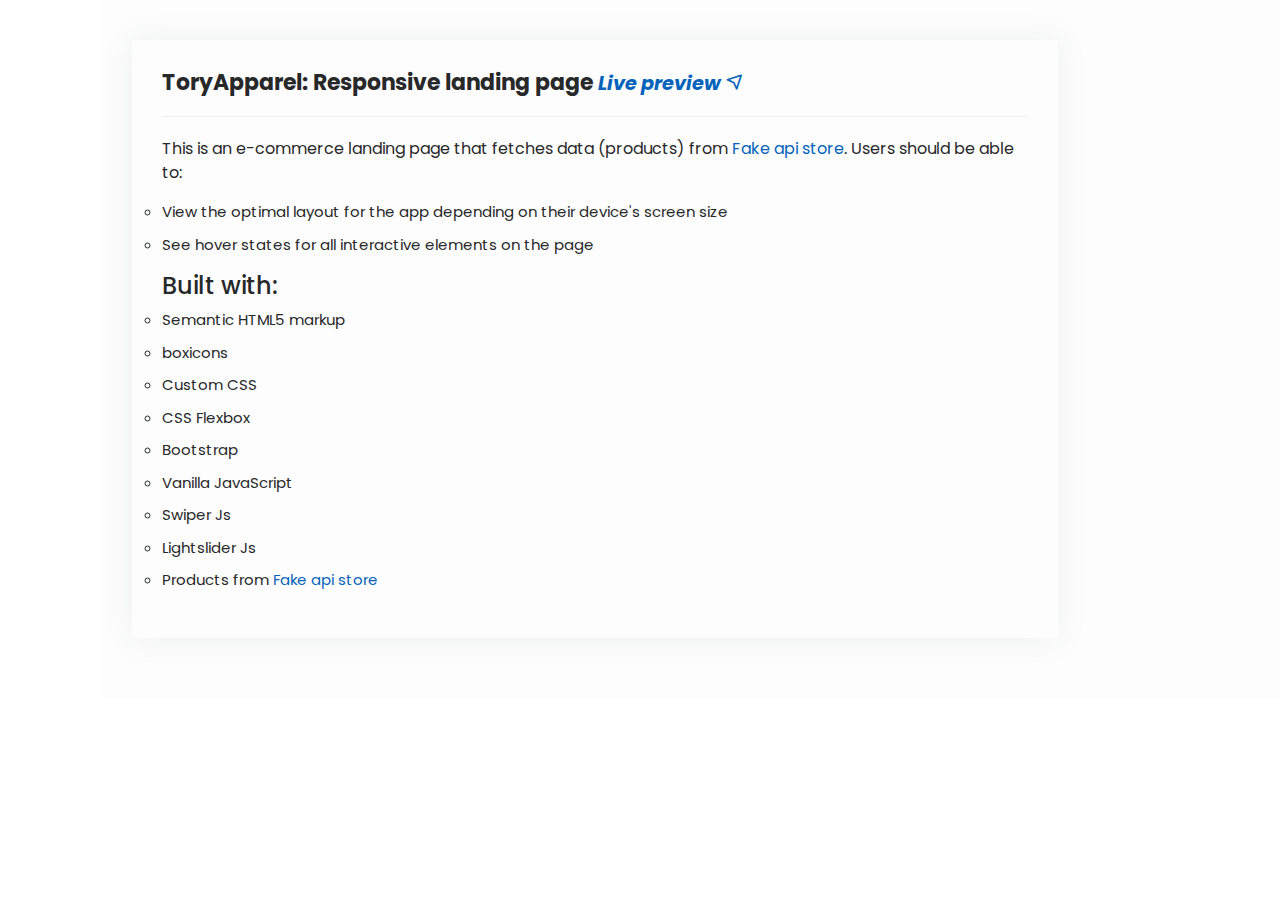
<file: portfolio/web2.html>
<!DOCTYPE html>
<html lang="en">

<head>
  <meta charset="utf-8">
  <meta content="width=device-width, initial-scale=1.0" name="viewport">

  <title>Portfolio Details - Personal Bootstrap Template</title>
  <meta content="" name="description">
  <meta content="" name="keywords">

  <!-- Favicons -->
  <link href="assets/img/favicon.png" rel="icon">
  <link href="assets/img/apple-touch-icon.png" rel="apple-touch-icon">

  <!-- Google Fonts -->
  <link href="https://fonts.googleapis.com/css?family=Open+Sans:300,300i,400,400i,600,600i,700,700i|Raleway:300,300i,400,400i,500,500i,600,600i,700,700i|Poppins:300,300i,400,400i,500,500i,600,600i,700,700i" rel="stylesheet">

  <!-- Vendor CSS Files -->
  <link href="../assets/vendor/aos/aos.css" rel="stylesheet">
  <link href="../assets/vendor/bootstrap/css/bootstrap.min.css" rel="stylesheet">
  <link href="../assets/vendor/bootstrap-icons/bootstrap-icons.css" rel="stylesheet">
  <link href="../assets/vendor/boxicons/css/boxicons.min.css" rel="stylesheet">
  <link href="../assets/vendor/glightbox/css/glightbox.min.css" rel="stylesheet">

  <link href="../assets/css/style.css" rel="stylesheet">
</head>

<body>

  <main id="main">

    <!-- ======= Portfolio Details Section ======= -->
    <section id="portfolio-details" class="portfolio-details">
      <div class="container">

        <div class="row align-items-center">

          <div class="col-lg-10">
            <div class="portfolio-info">
              <h3>ToryApparel: Responsive landing page <small> <em> <a href="https://victoryakpofure.github.io/toryapparel" target="_blank"> Live preview <i class="bx bx-navigation"></i></a></em></small></h3>
              <p>This is an e-commerce landing page that fetches data (products) from <a href="http://fakeapistore.com" target="_blank">Fake api store</a>. Users should be able to:
                <ul>
                  <li>View the optimal layout for the app depending on their device's screen size</li>
                  <li>See hover states for all interactive elements on the page</li>
                </ul>
                <h4>Built with:</h4>
                <ul>
                  <li>Semantic HTML5 markup</li>
                  <li>boxicons</li>
                  <li>Custom CSS</li>
                  <li>CSS Flexbox</li>
                  <li>Bootstrap</li>
                  <li>Vanilla JavaScript</li>
                  <li>Swiper Js</li>
                  <li>Lightslider Js</li>
                  <li>Products from <a href="http://fakeapistore.com" target="_blank">Fake api store</a></li>
                </ul>
              </p>
              
            </div>
          </div>

        </div>

      </div>
    </section><!-- End Portfolio Details Section -->

  </main><!-- End #main -->

  <div id="preloader"></div>
  <a href="#" class="back-to-top d-flex align-items-center justify-content-center"><i class="bi bi-arrow-up-short"></i></a>

  <!-- Vendor JS Files -->
  <script src="../assets/vendor/purecounter/purecounter.js"></script>
  <script src="../assets/vendor/aos/aos.js"></script>
  <script src="../assets/vendor/bootstrap/js/bootstrap.bundle.min.js"></script>
  <script src="../assets/vendor/glightbox/js/glightbox.min.js"></script>
  <script src="../assets/vendor/isotope-layout/isotope.pkgd.min.js"></script>
  <script src="../assets/vendor/typed.js/typed.min.js"></script>
  <script src="../assets/vendor/waypoints/noframework.waypoints.js"></script>
  <script src="../assets/vendor/php-email-form/validate.js"></script>

  <!-- Template Main JS File -->
  <script src="../assets/js/main.js"></script>

</body>

</html>
</file>
<file: assets/css/style.css>
/* general */
body {
  font-family: 'Poppins', sans-serif;
  color: #272829;
}

a {
  color: #0563bb;
  text-decoration: none;
}

a:hover {
  color: #0563bb;
  text-decoration: none;
}

h1, h2, h3, h4, h5, h6 {
  font-family: 'Poppins', sans-serif;
}

/*--------------------------------------------------------------
# Back to top button
--------------------------------------------------------------*/
.back-to-top {
  position: fixed;
  visibility: hidden;
  opacity: 0;
  right: 15px;
  bottom: 15px;
  z-index: 996;
  background: #0563bb;
  width: 40px;
  height: 40px;
  border-radius: 50px;
  transition: all 0.4s;
}
.back-to-top i {
  font-size: 28px;
  color: #fff;
  line-height: 0;
}
.back-to-top:hover {
  background: #0678e3;
  color: #fff;
}
.back-to-top.active {
  visibility: visible;
  opacity: 1;
}

/*--------------------------------------------------------------
# Preloader
--------------------------------------------------------------*/
#preloader {
  position: fixed;
  top: 0;
  left: 0;
  right: 0;
  bottom: 0;
  z-index: 9999;
  overflow: hidden;
  background: #fff;
}

#preloader:before {
  content: "";
  position: fixed;
  top: calc(50% - 30px);
  left: calc(50% - 30px);
  border: 6px solid #0563bb;
  border-top-color: #fff;
  border-bottom-color: #fff;
  border-radius: 50%;
  width: 60px;
  height: 60px;
  -webkit-animation: animate-preloader 1s linear infinite;
  animation: animate-preloader 1s linear infinite;
}

@-webkit-keyframes animate-preloader {
  0% {
    transform: rotate(0deg);
  }
  100% {
    transform: rotate(360deg);
  }
}

@keyframes animate-preloader {
  0% {
    transform: rotate(0deg);
  }
  100% {
    transform: rotate(360deg);
  }
}
/*--------------------------------------------------------------
# Disable aos animation delay on mobile devices
--------------------------------------------------------------*/
@media screen and (max-width: 768px) {
  [data-aos-delay] {
    transition-delay: 0 !important;
  }
}
/*--------------------------------------------------------------
# Header
--------------------------------------------------------------*/
#header {
  position: fixed;
  top: 0;
  left: 0;
  bottom: 0;
  z-index: 9997;
  transition: all 0.5s;
  padding: 15px;
  overflow-y: auto;
}
@media (max-width: 992px) {
  #header {
    width: 300px;
    background: #fff;
    border-right: 1px solid #e6e9ec;
    left: -300px;
  }
}

@media (min-width: 992px) {
  #main {
    margin-left: 100px;
  }
}
/*--------------------------------------------------------------
# Navigation Menu
--------------------------------------------------------------*/
/**
* Desktop Navigation 
*/
.nav-menu {
  padding: 0;
  display: block;
}
.nav-menu * {
  margin: 0;
  padding: 0;
  list-style: none;
}
.nav-menu > ul > li {
  position: relative;
  white-space: nowrap;
}
.nav-menu a, .nav-menu a:focus {
  display: flex;
  align-items: center;
  color: #45505b;
  padding: 10px 18px;
  margin-bottom: 8px;
  transition: 0.3s;
  font-size: 15px;
  border-radius: 50px;
  background: #f2f3f5;
  height: 56px;
  width: 100%;
  overflow: hidden;
  transition: 0.3s;
}
.nav-menu a i, .nav-menu a:focus i {
  font-size: 20px;
}
.nav-menu a span, .nav-menu a:focus span {
  padding: 0 5px 0 7px;
  color: #45505b;
}
@media (min-width: 992px) {
  .nav-menu a, .nav-menu a:focus {
    width: 56px;
  }
  .nav-menu a span, .nav-menu a:focus span {
    display: none;
    color: #fff;
  }
}
.nav-menu a:hover, .nav-menu .active, .nav-menu .active:focus, .nav-menu li:hover > a {
  color: #fff;
  background: #0563bb;
}
.nav-menu a:hover span, .nav-menu .active span, .nav-menu .active:focus span, .nav-menu li:hover > a span {
  color: #fff;
}
.nav-menu a:hover, .nav-menu li:hover > a {
  width: 100%;
  color: #fff;
}
.nav-menu a:hover span, .nav-menu li:hover > a span {
  display: block;
}

/**
* Mobile Navigation 
*/
.mobile-nav-toggle {
  position: fixed;
  right: 10px;
  top: 10px;
  z-index: 9998;
  border: 0;
  background: none;
  font-size: 28px;
  transition: all 0.4s;
  outline: none !important;
  line-height: 0;
  cursor: pointer;
  border-radius: 50px;
  padding: 5px;
}
.mobile-nav-toggle i {
  color: #fff;
}

.mobile-nav-active {
  overflow: hidden;
}
.mobile-nav-active #header {
  left: 0;
}
.mobile-nav-active .mobile-nav-toggle {
  color: #fff;
  background-color: #0563bb;
}

/*--------------------------------------------------------------
# Hero Section
--------------------------------------------------------------*/
#hero {
  width: 100%;
  height: 100vh;
  background: url("../img/Animated\ Shape.svg") top right no-repeat;
  background-size: cover;
  position: relative;
}
@media (min-width: 992px) {
  #hero {
    padding-left: 160px;
  }
}
#hero:before {
  content: "";
  background: rgba(0, 0, 0, 0.8);
  position: absolute;
  bottom: 0;
  top: 0;
  left: 0;
  right: 0;
}
#hero h1 {
  margin: 0;
  font-size: 64px;
  font-weight: 700;
  line-height: 56px;
  color: #ffffff;
}
#hero h2 {
  margin: 0;
  font-size: 20px;
  font-weight: 600;
  line-height: 56px;
  color: #ffffff;
}
#hero p {
  color: #fff;
  margin: 15px 0 0 0;
  font-size: 23px;
  font-style: italic;
  font-family: "Poppins", sans-serif;
}
#hero p span {
  color: #0563bb;
  letter-spacing: 1px;
}
.ctn-btn{
  border: none;
  border-radius: 10px;
  padding: 15px 30px;
  margin-top: 30px;
  background: linear-gradient(to right, #0563bb, rgb(39, 37, 37));
  color: white;
  font-weight: 600;
  letter-spacing: .1rem;
  animation: animate 1s linear infinite;
}
@keyframes animate {
  100%{
      filter: hue-rotate(360deg);
  }
}
.ctn-btn:hover{
  background: hsla(0, 0%, 100%, 0.05);
  color: #0563bb;
  box-shadow: 2px 2px 2px rgba(225, 225, 225, 0.2);
}
#hero .social-links {
  margin-top: 30px;
}
#hero .social-links a {
  font-size: 24px;
  display: inline-block;
  color: #ffffff;
  line-height: 1;
  margin-right: 20px;
  transition: 0.3s;
}
#hero .social-links a:hover {
  color: #0563bb;
}
@media (max-width: 992px) {
  #hero {
    text-align: center;
  }
  #hero h1 {
    font-size: 32px;
    line-height: 36px;
  }
  #hero p {
    margin-top: 10px;
    font-size: 20px;
    line-height: 24px;
  }
}

/*--------------------------------------------------------------
# Sections General
--------------------------------------------------------------*/
section {
  padding: 60px 0;
  overflow: hidden;
}

.section-title {
  text-align: left;
  padding-bottom: 30px;
}
.section-title h2 {
  text-align: center;
  font-size: 32px;
  font-weight: bold;
  text-transform: uppercase;
  margin-bottom: 20px;
  padding-bottom: 20px;
  position: relative;
  color: #45505b;
}
.section-title h2::before {
  content: "";
  position: absolute;
  display: block;
  width: 120px;
  height: 1px;
  background: #ddd;
  bottom: 1px;
  left: calc(50% - 60px);
}
.section-title h2::after {
  content: "";
  position: absolute;
  display: block;
  width: 40px;
  height: 3px;
  background: #0563bb;
  bottom: 0;
  left: calc(50% - 20px);
}
.section-title p {
  margin-bottom: 0;
}

/*--------------------------------------------------------------
# About
--------------------------------------------------------------*/
.about .content h3 {
  font-weight: 700;
  font-size: 26px;
  color: #728394;
}
.about .content ul {
  list-style: none;
  padding: 0;
}
.about .content ul li {
  margin-bottom: 20px;
  display: flex;
  align-items: center;
}
.about .content ul strong {
  margin-right: 10px;
}
.about .content ul i {
  font-size: 16px;
  margin-right: 5px;
  color: #0563bb;
  line-height: 0;
}
.about .content p:last-child {
  margin-bottom: 0;
}

/*--------------------------------------------------------------
# Facts
--------------------------------------------------------------*/
.facts .count-box {
  padding: 30px 30px 25px 30px;
  margin-top: 30px;
  width: 100%;
  position: relative;
  text-align: center;
  background: #fff;
}
.facts .count-box i {
  position: absolute;
  top: -25px;
  left: 50%;
  transform: translateX(-50%);
  font-size: 24px;
  background: #0563bb;
  color: #fff;
  border-radius: 50px;
  display: inline-flex;
  align-items: center;
  justify-content: center;
  width: 48px;
  height: 48px;
}
.facts .count-box span {
  font-size: 36px;
  display: block;
  font-weight: 600;
  color: #011426;
}
.facts .count-box p {
  padding: 0;
  margin: 0;
  font-family: "Raleway", sans-serif;
  font-size: 14px;
}

/*--------------------------------------------------------------
# Akills
--------------------------------------------------------------*/
.skills .progress {
  height: 60px;
  display: block;
  background: none;
  border-radius: 0;
}
.skills .progress .skill {
  padding: 10px 0;
  margin: 0;
  text-transform: uppercase;
  display: block;
  font-weight: 600;
  font-family: "Poppins", sans-serif;
  color: #45505b;
}
.skills .progress .skill .val {
  float: right;
  font-style: normal;
}
.skills .progress-bar-wrap {
  background: #f2f3f5;
}
.skills .progress-bar {
  width: 1px;
  height: 10px;
  transition: 0.9s;
  background-color: #0563bb;
}

/*--------------------------------------------------------------
# Resume
--------------------------------------------------------------*/
.resume .resume-title {
  font-size: 26px;
  font-weight: 700;
  margin-top: 20px;
  margin-bottom: 20px;
  color: #45505b;
}
.resume .resume-item {
  padding: 0 0 20px 20px;
  margin-top: -2px;
  border-left: 2px solid #0563bb;
  position: relative;
}
.resume .resume-item h4 {
  line-height: 18px;
  font-size: 18px;
  font-weight: 600;
  text-transform: uppercase;
  font-family: "Poppins", sans-serif;
  color: #0563bb;
  margin-bottom: 10px;
}
.resume .resume-item h5 {
  font-size: 16px;
  background: #f7f8f9;
  padding: 5px 15px;
  display: inline-block;
  font-weight: 600;
  margin-bottom: 10px;
}
.resume .resume-item ul {
  padding-left: 20px;
}
.resume .resume-item ul li {
  padding-bottom: 10px;
}
.resume .resume-item:last-child {
  padding-bottom: 0;
}
.resume .resume-item::before {
  content: "";
  position: absolute;
  width: 16px;
  height: 16px;
  border-radius: 50px;
  left: -9px;
  top: 0;
  background: #fff;
  border: 2px solid #0563bb;
}

/*--------------------------------------------------------------
# Portfolio
--------------------------------------------------------------*/
.portfolio .portfolio-item {
  margin-bottom: 30px;
}
.portfolio #portfolio-flters {
  padding: 0;
  margin: 0 auto 25px auto;
  list-style: none;
  text-align: center;
  background: #fff;
  border-radius: 50px;
  padding: 2px 15px;
}
.portfolio #portfolio-flters li {
  cursor: pointer;
  display: inline-block;
  padding: 10px 15px;
  font-size: 14px;
  font-weight: 600;
  line-height: 1;
  text-transform: uppercase;
  color: #272829;
  margin-bottom: 5px;
  transition: all 0.3s ease-in-out;
}
.portfolio #portfolio-flters li:hover, .portfolio #portfolio-flters li.filter-active {
  color: #0563bb;
}
.portfolio #portfolio-flters li:last-child {
  margin-right: 0;
}
.portfolio .portfolio-wrap {
  transition: 0.3s;
  position: relative;
  overflow: hidden;
  z-index: 1;
  background: rgba(69, 80, 91, 0.8);
}
.portfolio .portfolio-wrap::before {
  content: "";
  background: rgba(255, 255, 255, 0.7);
  position: absolute;
  left: 30px;
  right: 30px;
  top: 30px;
  bottom: 30px;
  transition: all ease-in-out 0.3s;
  z-index: 2;
  opacity: 0;
}
.portfolio .portfolio-wrap .portfolio-info {
  opacity: 0;
  position: absolute;
  top: 0;
  left: 0;
  right: 0;
  bottom: 0;
  text-align: center;
  z-index: 3;
  transition: all ease-in-out 0.3s;
  display: flex;
  flex-direction: column;
  justify-content: center;
  align-items: center;
}
.portfolio .portfolio-wrap .portfolio-info::before {
  display: block;
  content: "";
  width: 48px;
  height: 48px;
  position: absolute;
  top: 35px;
  left: 35px;
  border-top: 3px solid #d7dce1;
  border-left: 3px solid #d7dce1;
  transition: all 0.5s ease 0s;
  z-index: 9994;
}
.portfolio .portfolio-wrap .portfolio-info::after {
  display: block;
  content: "";
  width: 48px;
  height: 48px;
  position: absolute;
  bottom: 35px;
  right: 35px;
  border-bottom: 3px solid #d7dce1;
  border-right: 3px solid #d7dce1;
  transition: all 0.5s ease 0s;
  z-index: 9994;
}
.portfolio .portfolio-wrap .portfolio-info h4 {
  font-size: 20px;
  color: #45505b;
  font-weight: 600;
}
.portfolio .portfolio-wrap .portfolio-info p {
  color: #45505b;
  font-size: 14px;
  text-transform: uppercase;
  padding: 0;
  margin: 0;
}
.portfolio .portfolio-wrap .portfolio-links {
  text-align: center;
  z-index: 4;
}
.portfolio .portfolio-wrap .portfolio-links a {
  color: #45505b;
  margin: 0 2px;
  font-size: 28px;
  display: inline-block;
  transition: 0.3s;
}
.portfolio .portfolio-wrap .portfolio-links a:hover {
  color: #148af9;
}
.portfolio .portfolio-wrap:hover::before {
  top: 0;
  left: 0;
  right: 0;
  bottom: 0;
  opacity: 1;
}
.portfolio .portfolio-wrap:hover .portfolio-info {
  opacity: 1;
}
.portfolio .portfolio-wrap:hover .portfolio-info::before {
  top: 15px;
  left: 15px;
}
.portfolio .portfolio-wrap:hover .portfolio-info::after {
  bottom: 15px;
  right: 15px;
}

/*--------------------------------------------------------------
# Portfolio Details
--------------------------------------------------------------*/
.portfolio-details {
  padding-top: 40px;
  background:rgba(225, 225, 225, 0.08);
}
.portfolio-details .portfolio-info {
  padding: 30px;
  box-shadow: 0px 0 30px rgba(69, 80, 91, 0.08);
}
.portfolio-details .portfolio-info h3 {
  font-size: 22px;
  font-weight: 700;
  margin-bottom: 20px;
  padding-bottom: 20px;
  border-bottom: 1px solid #eee;
}
.portfolio-details .portfolio-info ul {
  list-style: circle;
  padding: 0;
  font-size: 15px;
}
.portfolio-details .portfolio-info ul li + li {
  margin-top: 10px;
}
.portfolio-details .portfolio-description {
  padding-top: 30px;
}
.portfolio-details .portfolio-description h2 {
  font-size: 26px;
  font-weight: 700;
  margin-bottom: 20px;
}
.portfolio-details .portfolio-description p {
  padding: 0;
}

/*--------------------------------------------------------------
# Services
--------------------------------------------------------------*/
.services .icon-box {
  text-align: center;
  padding: 20px;
  transition: all ease-in-out 0.3s;
  background: hsla(0, 0%, 100%, 0.05);
  box-shadow: 0px 5px 90px 0px rgba(110, 123, 131, 0.05);
  border-radius: 10px;
  cursor: pointer;

}
.services .icon-box .icon {
  margin: 0 auto;
  width: 100px;
  height: 100px;
  display: flex;
  align-items: center;
  justify-content: center;
  transition: ease-in-out 0.3s;
  position: relative;
}
.services .icon-box .icon i {
  font-size: 36px;
  transition: 0.5s;
  position: relative;
}

.services .icon-box h6 {
  font-weight: 600;
  margin: 2PX;
  font-size: 16px;
  color: #45505b;
  transition: ease-in-out 0.3s;
}
.services .icon-box p {
  line-height: 24px;
  font-size: 14px;
  margin-bottom: 0;
}
.services .icon-box:hover {
  border-color: #fff;
  box-shadow: 0px 0 35px 0 rgba(0, 0, 0, 0.08);
}
/* .services .iconbox-blue i {
  color: #47aeff;
} */

/*--------------------------------------------------------------
# Testimonials
--------------------------------------------------------------*/
.testimonials .section-header {
  margin-bottom: 40px;
}
.testimonials .testimonials-carousel, .testimonials .testimonials-slider {
  overflow: hidden;
}
.testimonials .testimonial-item {
  text-align: center;
}
.testimonials .testimonial-item .testimonial-img {
  width: 120px;
  border-radius: 50%;
  border: 4px solid #fff;
  margin: 0 auto;
}
.testimonials .testimonial-item h3 {
  font-size: 20px;
  font-weight: bold;
  margin: 10px 0 5px 0;
  color: #111;
}
.testimonials .testimonial-item h4 {
  font-size: 14px;
  color: #999;
  margin: 0 0 15px 0;
}
.testimonials .testimonial-item .quote-icon-left, .testimonials .testimonial-item .quote-icon-right {
  color: #90c8fc;
  font-size: 26px;
}
.testimonials .testimonial-item .quote-icon-left {
  display: inline-block;
  left: -5px;
  position: relative;
}
.testimonials .testimonial-item .quote-icon-right {
  display: inline-block;
  right: -5px;
  position: relative;
  top: 10px;
}
.testimonials .testimonial-item p {
  font-style: italic;
  margin: 0 auto 15px auto;
}
.testimonials .swiper-pagination {
  margin-top: 20px;
  position: relative;
}
.testimonials .swiper-pagination .swiper-pagination-bullet {
  width: 12px;
  height: 12px;
  background-color: #fff;
  opacity: 1;
  border: 1px solid #0563bb;
}
.testimonials .swiper-pagination .swiper-pagination-bullet-active {
  background-color: #0563bb;
}
@media (min-width: 992px) {
  .testimonials .testimonial-item p {
    width: 80%;
  }
}

/*--------------------------------------------------------------
# Contact
--------------------------------------------------------------*/
#contact .social-links {
  margin: 40px 0;
}
#contact .social-links a i {
  font-size: 18px;
  display: inline-block;
  background: #0563bb;
  color: #fff;
  line-height: 1;
  padding: 8px 0;
  margin: 4px;
  border-radius: 50%;
  text-align: center;
  width: 36px;
  height: 36px;
  transition: 0.3s;
}
#contact .social-links a i:hover {
  color: #0678e3;
  background: #fff;
  text-decoration: none;
}
.contact .info {
  width: 100%;
  background: #fff;
}
.contact .info i {
  font-size: 20px;
  color: #0563bb;
  float: left;
  width: 44px;
  height: 44px;
  background: #eef7ff;
  display: flex;
  justify-content: center;
  align-items: center;
  border-radius: 50px;
  transition: all 0.3s ease-in-out;
}
.contact .info h4 {
  padding: 0 0 0 60px;
  font-size: 22px;
  font-weight: 600;
  margin-bottom: 5px;
  color: #45505b;
}
.contact .info p {
  padding: 0 0 0 60px;
  margin-bottom: 0;
  font-size: 14px;
  color: #728394;
}
.contact .info .email, .contact .info .phone {
  margin-top: 40px;
}
.contact .info .email:hover i, .contact .info .address:hover i, .contact .info .phone:hover i {
  background: #0563bb;
  color: #fff;
}
.contact .php-email-form {
  width: 100%;
  background: #fff;
}
.contact .php-email-form .form-group {
  padding-bottom: 8px;
}
.contact .php-email-form .error-message {
  display: none;
  color: #fff;
  background: #ed3c0d;
  text-align: left;
  padding: 15px;
  font-weight: 600;
}
.contact .php-email-form .error-message br + br {
  margin-top: 25px;
}
.contact .php-email-form .sent-message {
  display: none;
  color: #fff;
  background: #18d26e;
  text-align: center;
  padding: 15px;
  font-weight: 600;
}
.contact .php-email-form .loading {
  display: none;
  background: #fff;
  text-align: center;
  padding: 15px;
}
.contact .php-email-form .loading:before {
  content: "";
  display: inline-block;
  border-radius: 50%;
  width: 24px;
  height: 24px;
  margin: 0 10px -6px 0;
  border: 3px solid #18d26e;
  border-top-color: #eee;
  -webkit-animation: animate-loading 1s linear infinite;
  animation: animate-loading 1s linear infinite;
}
.contact .php-email-form input, .contact .php-email-form textarea {
  border-radius: 4px;
  box-shadow: none;
  font-size: 14px;
}
.contact .php-email-form input {
  height: 44px;
}
.contact .php-email-form textarea {
  padding: 10px 12px;
}
.contact .php-email-form button[type=submit] {
  background: #0563bb;
  border: 0;
  padding: 10px 35px;
  color: #fff;
  transition: 0.4s;
  border-radius: 50px;
}
.contact .php-email-form button[type=submit]:hover {
  background: #0678e3;
}
@-webkit-keyframes animate-loading {
  0% {
    transform: rotate(0deg);
  }
  100% {
    transform: rotate(360deg);
  }
}
@keyframes animate-loading {
  0% {
    transform: rotate(0deg);
  }
  100% {
    transform: rotate(360deg);
  }
}

/*--------------------------------------------------------------
# Footer
--------------------------------------------------------------*/
#footer {
  color: #f7f8f9;
  background: #111;
  font-size: 14px;
  text-align: center;
  padding: 30px 0;
}
#footer h3 {
  font-size: 36px;
  font-weight: 700;
  position: relative;
  font-family: "Poppins", sans-serif;
  padding: 0;
  margin: 0 0 15px 0;
}
#footer p {
  font-size: 15;
  font-style: italic;
  padding: 0;
  margin: 0 0 40px 0;
}
#footer .copyright {
  margin: 0 0 5px 0;
}
#footer .credits {
  font-size: 13px;
}
</file>
<file: snap/assets/style.css>
* {
  -webkit-box-sizing: border-box;
          box-sizing: border-box;
  margin: 0;
  padding: 0;
  list-style: none;
  font-size: 18px;
}

a {
  color: black;
  text-decoration: none;
}

header {
  position: -webkit-sticky;
  position: sticky;
  top: 0;
  background: rgba(225, 225, 225, 0.02);
  -webkit-backdrop-filter: blur(46px);
          backdrop-filter: blur(46px);
}

button {
  padding: .5rem 1.5rem;
  text-align: center;
  border: 1px solid black;
  border-radius: 15px;
  background: transparent;
  cursor: pointer;
}

.nbtn1 {
  border: none;
}

.learn {
  margin-top: 2rem;
  background: black;
  color: white;
  font-weight: 600;
  padding: 1rem 2rem;
  -webkit-transition: .4s ease-in;
  transition: .4s ease-in;
}

.learn:hover {
  background: white;
  border: 2px solid black;
  color: black;
}

footer {
  background: black;
  width: 100vw;
  color: white;
  height: 3rem;
  display: -webkit-box;
  display: -ms-flexbox;
  display: flex;
  -webkit-box-align: center;
      -ms-flex-align: center;
          align-items: center;
  -webkit-box-pack: center;
      -ms-flex-pack: center;
          justify-content: center;
  padding: 2rem 0;
}

footer a {
  color: #148af9;
}

footer .social-links a {
  font-size: 24px;
  display: inline-block;
  color: #ffffff;
  line-height: 1;
  margin-right: 20px;
  -webkit-transition: 0.3s;
  transition: 0.3s;
}

footer .social-links a:hover {
  color: #0563bb;
}

@media screen and (max-width: 778px) {
  header {
    display: -webkit-box;
    display: -ms-flexbox;
    display: flex;
    padding: .5rem;
    -webkit-box-align: center;
        -ms-flex-align: center;
            align-items: center;
    -webkit-box-pack: justify;
        -ms-flex-pack: justify;
            justify-content: space-between;
  }
  header .logo {
    width: 4rem;
    z-index: 99;
  }
  header .ham {
    z-index: 10;
    background-image: url(../images/icon-close-menu.svg);
    width: 2rem;
    background-repeat: no-repeat;
    height: 2rem;
  }
  header .cl {
    background-image: url(../images/icon-menu.svg);
  }
  header .nav {
    position: absolute;
    display: -webkit-box;
    display: -ms-flexbox;
    display: flex;
    -webkit-box-orient: vertical;
    -webkit-box-direction: normal;
        -ms-flex-direction: column;
            flex-direction: column;
    height: 100vh;
    z-index: 5;
    width: 70vw;
    -webkit-box-shadow: -60vw 0px 5px rgba(9, 9, 9, 0.7);
            box-shadow: -60vw 0px 5px rgba(9, 9, 9, 0.7);
    right: 0px;
    top: 0px;
    padding: 4rem 2rem;
    background: #e1e1e1;
    -webkit-transition: all .7s linear;
    transition: all .7s linear;
  }
  header .nav .nav_btn {
    margin-top: .5rem;
  }
  header .nav .nav_links li {
    margin-bottom: 1rem;
  }
  header .nav .nav_links li ul {
    left: 5px;
    margin: 1rem;
  }
  header .nav .nav_links li .nbtn {
    width: 50vw;
  }
  header .d-none {
    display: none;
    -webkit-transition: all .7s linear;
    transition: all .7s linear;
  }
  main .img {
    width: 100%;
  }
  main .imgd {
    display: none;
  }
  main .hero {
    padding: 2rem 1rem;
    text-align: center;
  }
  main .hero h1 {
    font-size: 2rem;
    line-height: 4rem;
  }
  main .client {
    margin-top: 2rem;
    padding: 1rem;
    display: -webkit-box;
    display: -ms-flexbox;
    display: flex;
    -ms-flex-pack: distribute;
        justify-content: space-around;
  }
  main .client img {
    width: 3rem;
  }
}

footer {
  position: absolute;
  -webkit-box-orient: vertical;
  -webkit-box-direction: normal;
      -ms-flex-direction: column;
          flex-direction: column;
}

@media screen and (min-width: 778px) {
  .d-none {
    display: none;
    -webkit-transition: all .7s linear;
    transition: all .7s linear;
  }
  header {
    display: -webkit-box;
    display: -ms-flexbox;
    display: flex;
    height: 8vh;
    -webkit-box-align: center;
        -ms-flex-align: center;
            align-items: center;
    padding: 2rem 3rem;
    -webkit-box-pack: justify;
        -ms-flex-pack: justify;
            justify-content: space-between;
  }
  header .ham {
    display: none;
  }
  header .nav {
    width: 90%;
    padding: 1rem;
    display: -webkit-box;
    display: -ms-flexbox;
    display: flex;
    -webkit-box-align: center;
        -ms-flex-align: center;
            align-items: center;
    -webkit-box-pack: justify;
        -ms-flex-pack: justify;
            justify-content: space-between;
  }
  header .nav .nav_links {
    display: -webkit-box;
    display: -ms-flexbox;
    display: flex;
    gap: 1rem;
  }
  header .nav .nav_links .c:hover .cc {
    display: block;
  }
  header .nav .nav_links li {
    position: relative;
  }
  header .nav .nav_links li:hover .fc {
    display: block;
  }
  header .nav .nav_links li ul {
    width: 9rem;
    position: absolute;
    padding: 1rem;
    background: white;
    border-radius: 5px;
    margin-top: 1rem;
    right: 0;
    -webkit-box-shadow: 0 0 40px rgba(73, 71, 71, 0.2);
            box-shadow: 0 0 40px rgba(73, 71, 71, 0.2);
  }
  header .nav .nav_links li ul li {
    cursor: pointer;
  }
  header .nav .nav_links li a:hover {
    font-weight: 600;
  }
  main {
    display: -webkit-box;
    display: -ms-flexbox;
    display: flex;
    padding: 2rem 3rem;
    -webkit-box-orient: horizontal;
    -webkit-box-direction: reverse;
        -ms-flex-direction: row-reverse;
            flex-direction: row-reverse;
    -webkit-box-align: center;
        -ms-flex-align: center;
            align-items: center;
  }
  main .img {
    display: none;
  }
  main .imgd {
    width: 45%;
    height: 100%;
    display: -webkit-box;
    display: -ms-flexbox;
    display: flex;
    -webkit-box-pack: center;
        -ms-flex-pack: center;
            justify-content: center;
  }
  main .imgd img {
    width: 25rem;
  }
  main .hero {
    width: 50%;
    margin-top: 3rem;
    height: 100%;
    padding: 2rem;
  }
  main .hero h1 {
    font-size: 4rem;
  }
  main .hero .client {
    width: 100%;
    display: -webkit-box;
    display: -ms-flexbox;
    display: flex;
    -webkit-box-pack: justify;
        -ms-flex-pack: justify;
            justify-content: space-between;
    margin-top: 5rem;
    padding: 1rem;
  }
}

@media screen and (max-width: 1118px) {
  main .imgd img {
    width: 20rem;
  }
  main .hero h1 {
    font-size: 2rem;
  }
  main .hero .client img {
    width: 3rem;
  }
}
/*# sourceMappingURL=style.css.map */
</file>
<file: todo/css/style.css>
:root {
  --background: hsl(235, 21%, 11%);
  --primary-color: hsl(235, 24%, 19%);
  --text-color: hsl(234, 39%, 85%);
  --light-grayish-blue-hover: hsl(236, 33%, 92%);
  --dark-grayish-blue: hsl(234, 11%, 52%);
  --text-color-2: hsl(233, 14%, 35%);
  --very-dark-grayish-blue-2: hsl(237, 14%, 26%);
  --accent-color: hsl(220, 98%, 61%);
}

.light-theme {
  --primary-color: hsl(0, 0%, 98%);
  --background: hsl(236, 33%, 92%);
  --light-grayish-blue-hover: hsl(233, 11%, 84%);
  --text-color-2: hsl(236, 9%, 61%);
  --text-color: hsl(235, 19%, 35%);
  --accent-color: hsl(220, 98%, 61%);
  background-image: url("../images/bg-desktop-light.jpg");
}

.light-theme .moon-bg {
  background: url("../images/icon-moon.svg") no-repeat;
}

@media (max-width: 480px) {
  .light-theme {
    background-image: url("../images/bg-mobile-light.jpg");
  }
}

.dark-theme {
  --background: hsl(235, 21%, 11%);
  --primary-color: hsl(235, 24%, 19%);
  --text-color: hsl(234, 39%, 85%);
  --light-grayish-blue-hover: hsl(236, 33%, 92%);
  --dark-grayish-blue: hsl(234, 11%, 52%);
  --text-color-2: hsl(233, 14%, 35%);
  --very-dark-grayish-blue-2: hsl(237, 14%, 26%);
  --accent-color: hsl(220, 98%, 61%);
  background-image: url("../images/bg-desktop-dark.jpg");
}

.dark-theme .sun-bg {
  background: url("../images/icon-sun.svg") no-repeat;
}

@media (max-width: 480px) {
  .dark-theme {
    background-image: url("../images/bg-mobile-dark.jpg");
  }
}

@media (prefers-color-scheme: light) {
  :root {
    --primary-color: hsl(0, 0%, 98%);
    --background: hsl(236, 33%, 92%);
    --light-grayish-blue-hover: hsl(233, 11%, 84%);
    --text-color-2: hsl(236, 9%, 61%);
    --text-color: hsl(235, 19%, 35%);
    --accent-color: hsl(220, 98%, 61%);
  }
}

html {
  font-size: 100%;
  -webkit-box-sizing: border-box;
          box-sizing: border-box;
}

@media (max-width: 480px) {
  html {
    font-size: 70%;
  }
}

*,
*::before,
*::after {
  -webkit-box-sizing: inherit;
          box-sizing: inherit;
}

* {
  margin: 0;
  padding: 0;
  position: relative;
}

body {
  background-color: var(--background);
  background-image: url("../images/bg-desktop-dark.jpg");
  background-repeat: no-repeat;
  background-position: center top;
  background-size: 100%;
  font-size: 1.125rem;
  font-family: "Josefin Sans", sans-serif;
}

@media (max-width: 480px) {
  body {
    background-image: url("../images/bg-mobile-dark.jpg");
  }
}

@media (prefers-color-scheme: light) {
  body {
    background-image: url("../images/bg-desktop-light.jpg");
  }
}

@media (prefers-color-scheme: light) and (max-width: 480px) {
  body {
    background-image: url("../images/bg-mobile-light.jpg");
  }
}

body {
  padding: 1rem;
}

.container {
  display: -webkit-box;
  display: -ms-flexbox;
  display: flex;
  -webkit-box-orient: vertical;
  -webkit-box-direction: normal;
      -ms-flex-direction: column;
          flex-direction: column;
  margin: 0 auto;
  padding-top: 5rem;
  width: 90%;
  max-width: 43rem;
}

@media (max-width: 480px) {
  .container {
    width: 98%;
  }
}

header {
  display: -webkit-box;
  display: -ms-flexbox;
  display: flex;
  -webkit-box-orient: horizontal;
  -webkit-box-direction: normal;
      -ms-flex-direction: row;
          flex-direction: row;
  -webkit-box-pack: justify;
      -ms-flex-pack: justify;
          justify-content: space-between;
  margin-bottom: 50px;
}

header h1 {
  color: #fff;
  text-transform: uppercase;
  letter-spacing: 1rem;
  font-size: 2.5rem;
}

header .theme {
  outline: none;
  border: none;
  background: url("../images/icon-sun.svg") no-repeat;
  height: 1.6rem;
  aspect-ratio: 1;
}

@media (max-width: 480px) {
  header .theme {
    height: 2.5rem;
  }
}

@media (prefers-color-scheme: light) {
  header .theme {
    background: url("../images/icon-moon.svg") no-repeat;
  }
}

.add-todo {
  display: -webkit-box;
  display: -ms-flexbox;
  display: flex;
  -webkit-box-orient: horizontal;
  -webkit-box-direction: normal;
      -ms-flex-direction: row;
          flex-direction: row;
  -webkit-box-pack: justify;
      -ms-flex-pack: justify;
          justify-content: space-between;
  background: var(--primary-color);
  padding: 1.2em;
  border-radius: 5px;
  margin-bottom: 2.125rem;
}

.add-todo .check-icon {
  height: 1.5rem;
  aspect-ratio: 1;
  border-radius: 50%;
  border: 1px solid var(--text-color-2);
  margin-right: 1em;
}

.add-todo [name="to-do"] {
  font-size: 1.2rem;
  -webkit-box-flex: 1;
      -ms-flex: 1;
          flex: 1;
  background-color: transparent;
  outline: none;
  border: none;
  color: var(--accent-color);
}

.todo-list {
  background-color: var(--primary-color);
  border-radius: 5px;
  -webkit-box-shadow: 10px 10px 20px rgba(0, 0, 0, 0.2);
          box-shadow: 10px 10px 20px rgba(0, 0, 0, 0.2);
}

.todo-list .draggable {
  cursor: move;
  -webkit-user-select: none;
     -moz-user-select: none;
      -ms-user-select: none;
          user-select: none;
}

.todo-list .item {
  display: -webkit-box;
  display: -ms-flexbox;
  display: flex;
  -webkit-box-orient: horizontal;
  -webkit-box-direction: normal;
      -ms-flex-direction: row;
          flex-direction: row;
  -webkit-box-pack: justify;
      -ms-flex-pack: justify;
          justify-content: space-between;
  padding: 1.75rem 1.2rem;
  border-bottom: 1px solid var(--text-color-2);
}

.todo-list .item [type="checkbox"] {
  position: relative;
  -webkit-appearance: none;
  -moz-appearance: none;
       appearance: none;
  background-color: transparent;
  margin: 0;
  color: var(--text-color-2);
  width: 1.5rem;
  height: 1.5rem;
  max-height: 1.5rem;
  aspect-ratio: 1;
  border: 0.015em solid var(--text-color-2);
  border-radius: 50%;
  display: -ms-grid;
  display: grid;
  place-content: center;
  margin-right: 1em;
  background-clip: padding-box;
}

.todo-list .item [type="checkbox"]::before {
  content: url("../images/icon-check.svg");
  width: 1.5rem;
  height: 1.5rem;
  border-radius: 50%;
  -webkit-transform: scale(0);
          transform: scale(0);
  -webkit-transition: 200ms -webkit-transform ease-in-out;
  transition: 200ms -webkit-transform ease-in-out;
  transition: 200ms transform ease-in-out;
  transition: 200ms transform ease-in-out, 200ms -webkit-transform ease-in-out;
  background-image: -webkit-gradient(linear, left top, left bottom, from(#57ddff), to(#c058f3));
  background-image: linear-gradient(#57ddff, #c058f3);
  display: -webkit-box;
  display: -ms-flexbox;
  display: flex;
  -webkit-box-align: center;
      -ms-flex-align: center;
          align-items: center;
  -webkit-box-pack: center;
      -ms-flex-pack: center;
          justify-content: center;
}

.todo-list .item [type="checkbox"]:checked::before {
  -webkit-transform: scale(1);
          transform: scale(1);
}

.todo-list .item [type="checkbox"]:checked + .label {
  text-decoration: line-through;
  color: var(--text-color-2);
}

.todo-list .item .label {
  color: var(--text-color);
  -webkit-box-flex: 1;
      -ms-flex: 1;
          flex: 1;
  -ms-flex-item-align: end;
      align-self: flex-end;
}

.todo-list .item .delete-item {
  width: 1.5rem;
  height: 1.5rem;
  outline: none;
  border: none;
  background-color: transparent;
  background-size: 100%;
  background-repeat: no-repeat;
  background-image: url("../images/icon-cross.svg");
}

@media (min-width: 481px) {
  .todo-list .item .delete-item {
    visibility: hidden;
  }
}

@media (min-width: 481px) {
  .todo-list .item:hover > .delete-item {
    visibility: visible;
  }
}

.todo-list .todo-list__overview {
  display: -webkit-box;
  display: -ms-flexbox;
  display: flex;
  -webkit-box-orient: horizontal;
  -webkit-box-direction: normal;
      -ms-flex-direction: row;
          flex-direction: row;
  -webkit-box-pack: justify;
      -ms-flex-pack: justify;
          justify-content: space-between;
  padding: 1rem 1.2rem;
}

span {
  color: var(--text-color-2);
  font-size: 1rem;
  cursor: pointer;
}

@media (min-width: 481px) {
  span:hover {
    color: var(--text-color);
  }
}

span.active {
  color: var(--accent-color);
}

@media (max-width: 480px) {
  .mobile {
    display: none;
  }
}

.list-type {
  display: none;
  background-color: var(--primary-color);
  border-radius: 5px;
  padding: 1.75rem 1.2rem;
  margin-top: 20px;
}

.list-type div {
  display: -webkit-box;
  display: -ms-flexbox;
  display: flex;
  -webkit-box-orient: horizontal;
  -webkit-box-direction: normal;
      -ms-flex-direction: row;
          flex-direction: row;
  -webkit-box-pack: justify;
      -ms-flex-pack: justify;
          justify-content: space-between;
  margin: 0 auto;
  width: 18.75rem;
  max-width: 100%;
}

@media (max-width: 480px) {
  .list-type {
    display: block;
  }
}

.reorder {
  margin-top: 2rem;
  -ms-flex-item-align: center;
      -ms-grid-row-align: center;
      align-self: center;
  color: var(--text-color-2);
}

.attribution {
  margin-top: 1rem;
  font-size: .9rem;
  text-align: center;
  color: var(--text-color);
}

.attribution a {
  color: var(--accent-color);
  text-decoration: none;
}

.dragging {
  background-color: var(--background);
  border: 2px dashed var(--text-color);
}
/*# sourceMappingURL=style.css.map */
</file>
